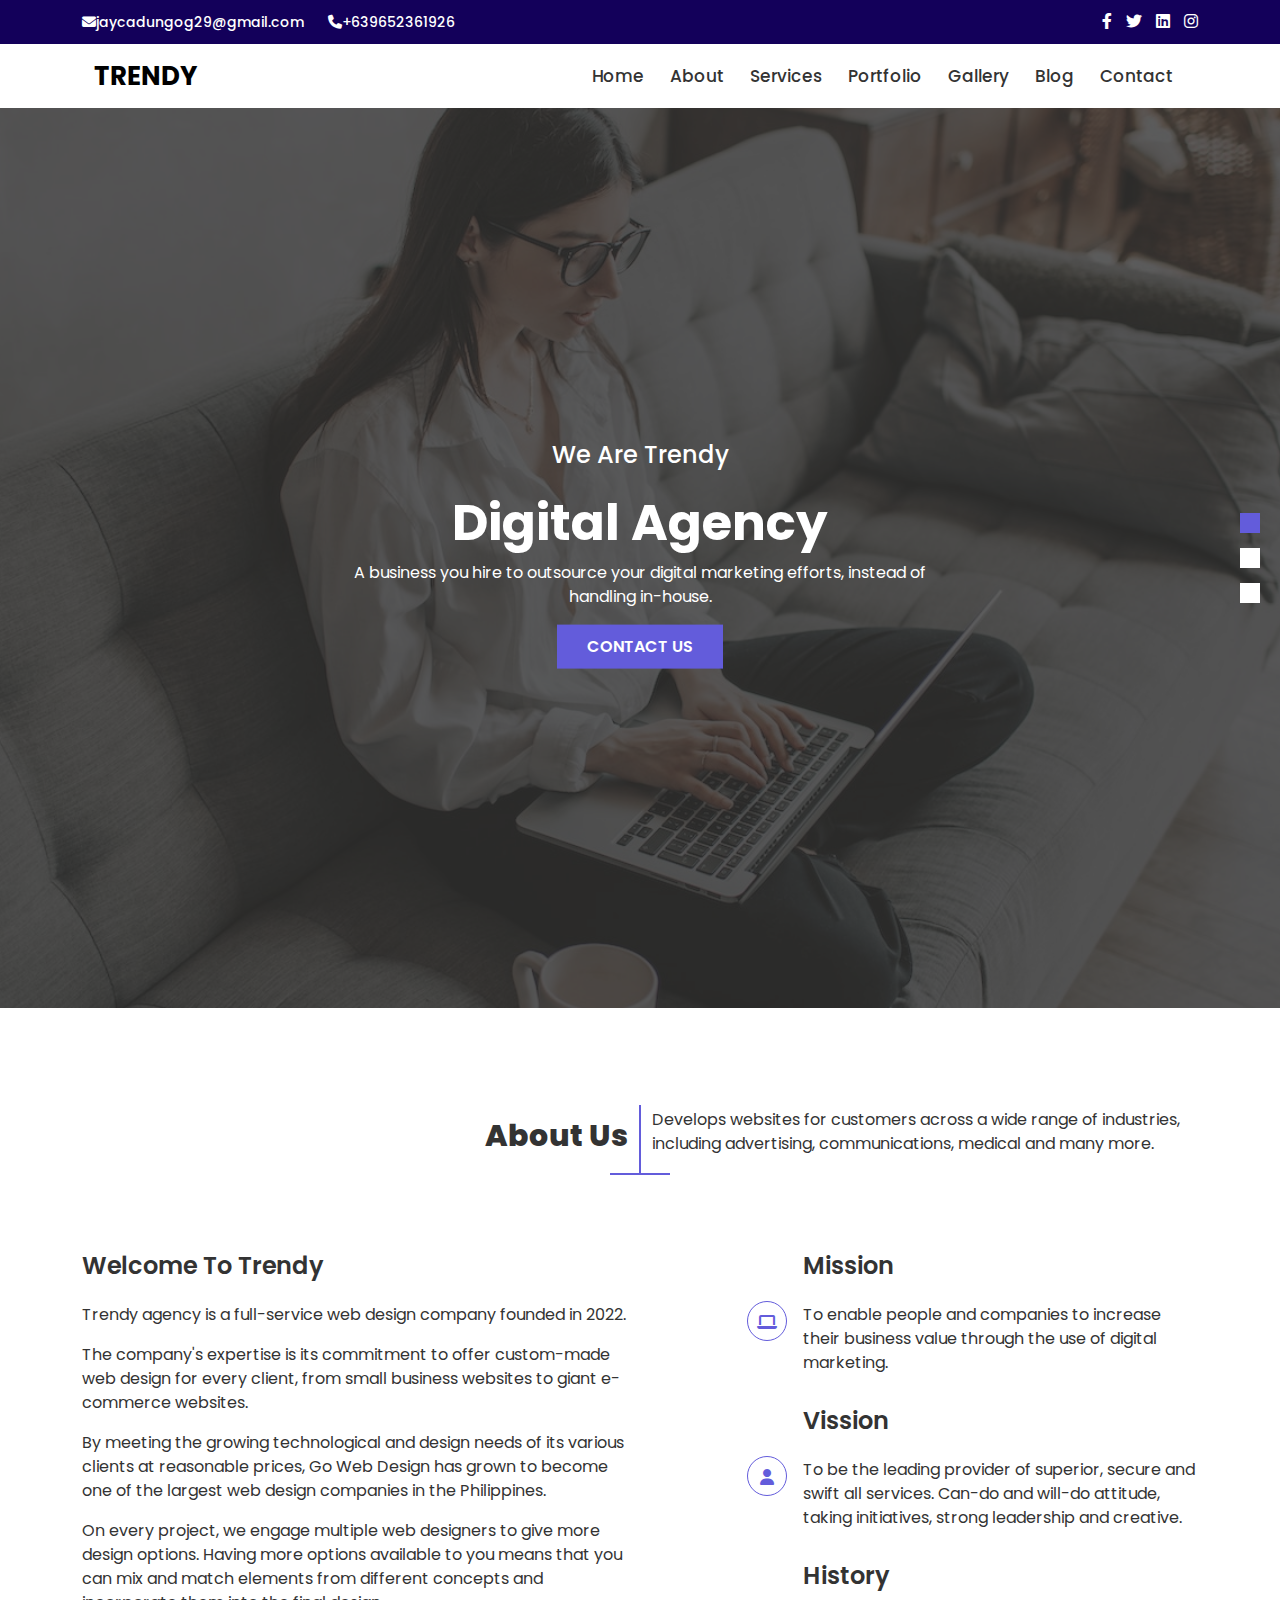
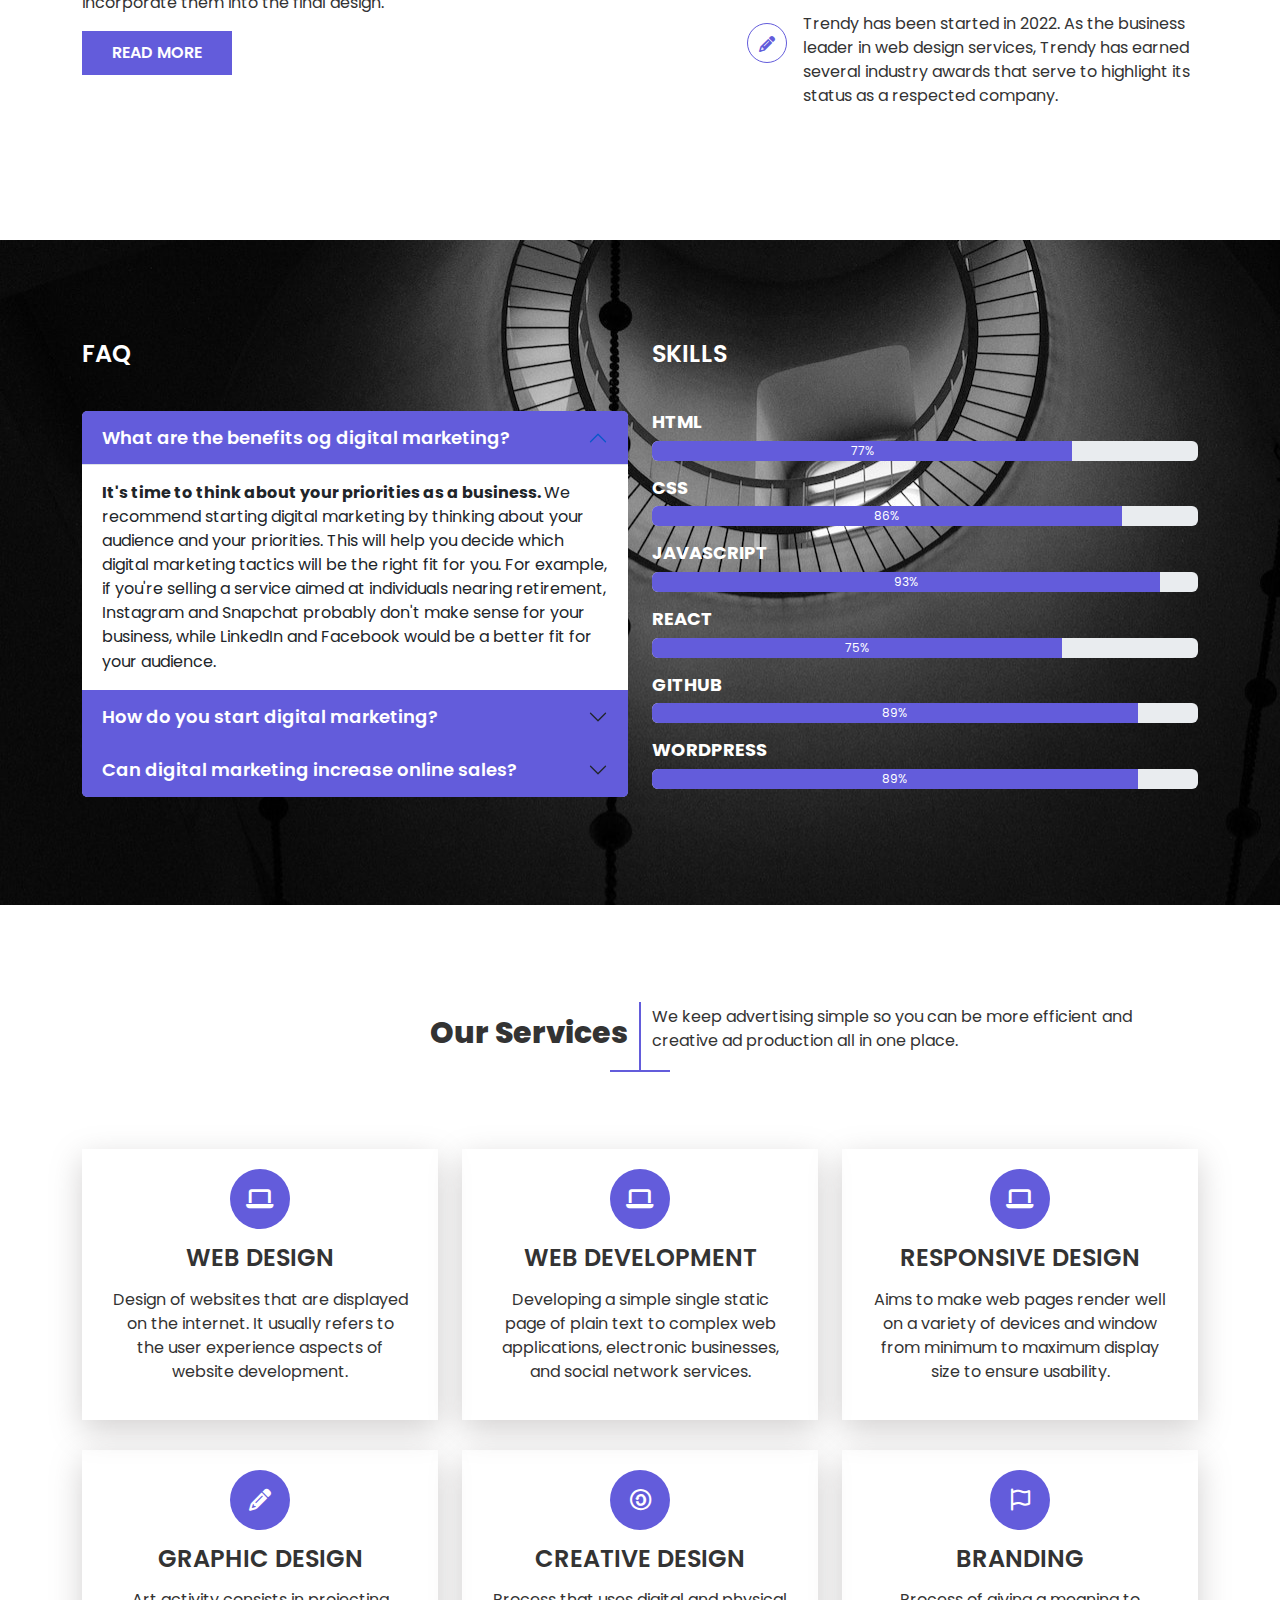
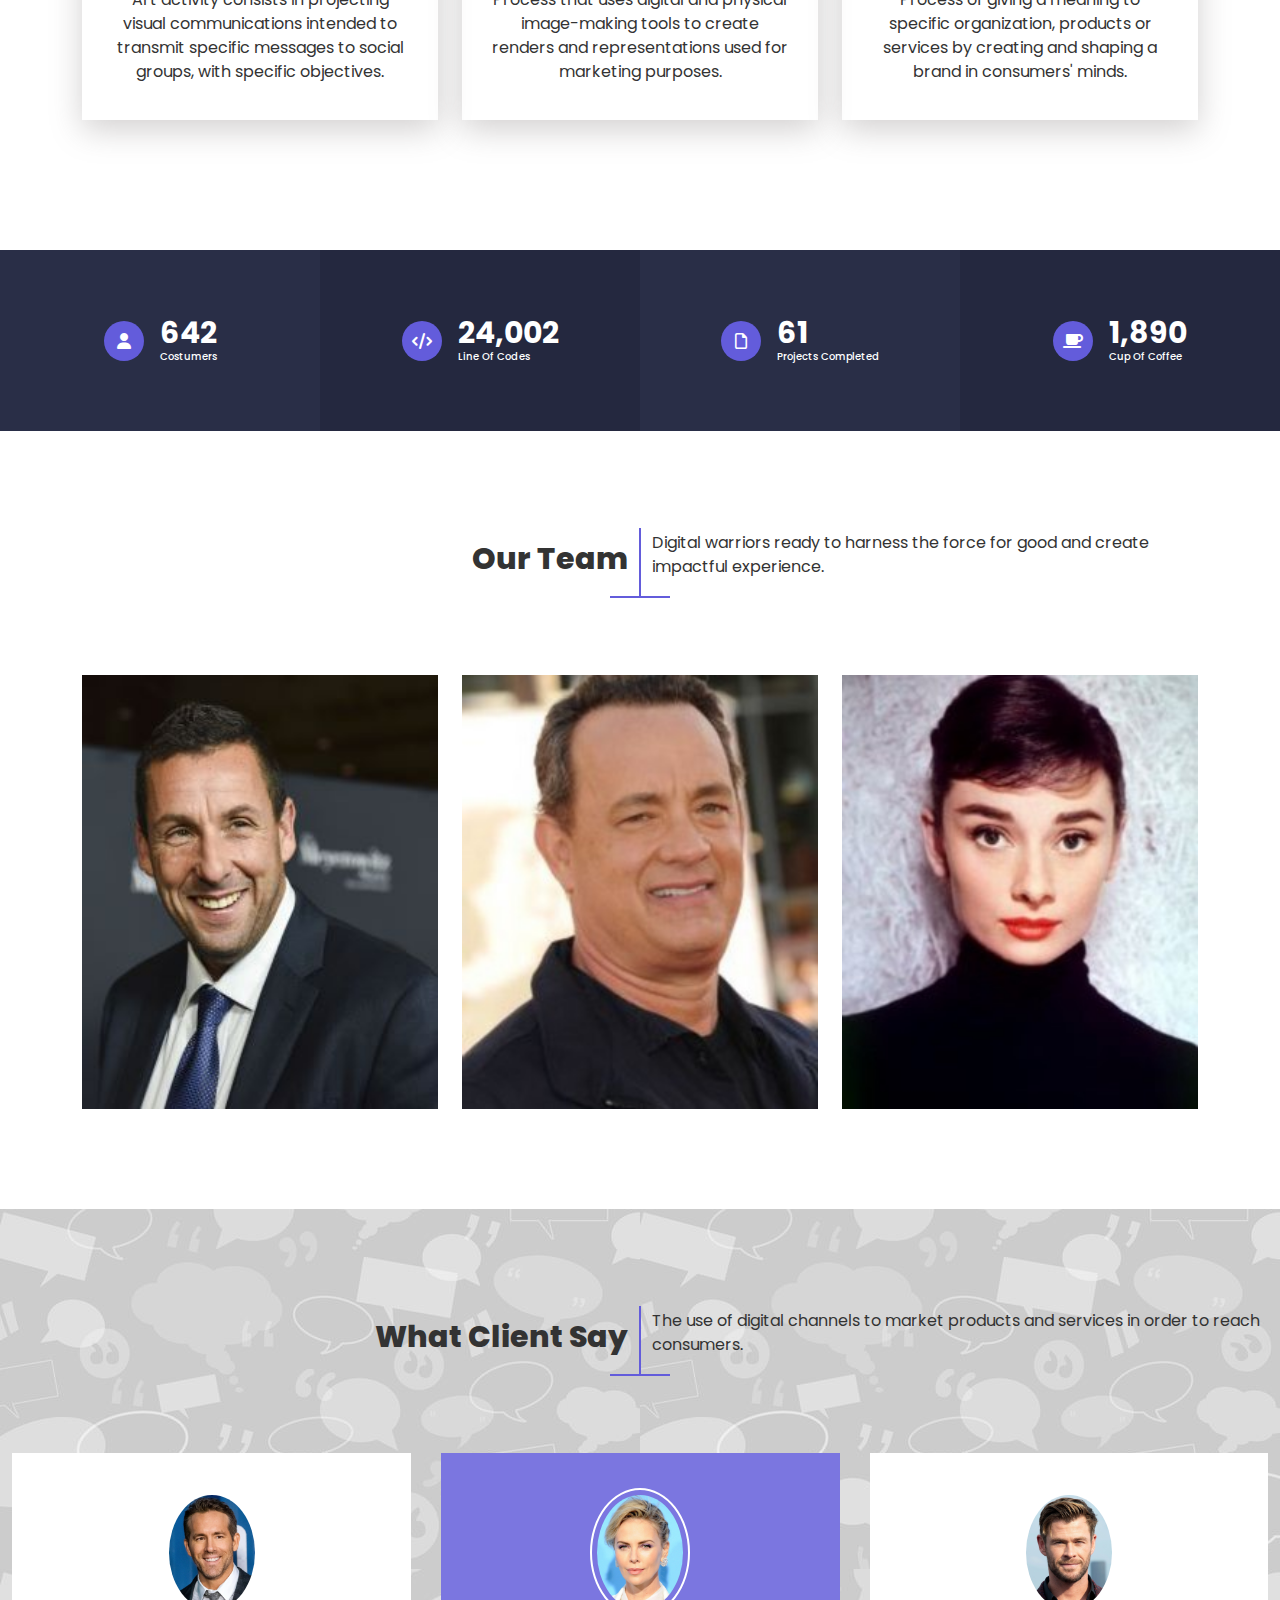
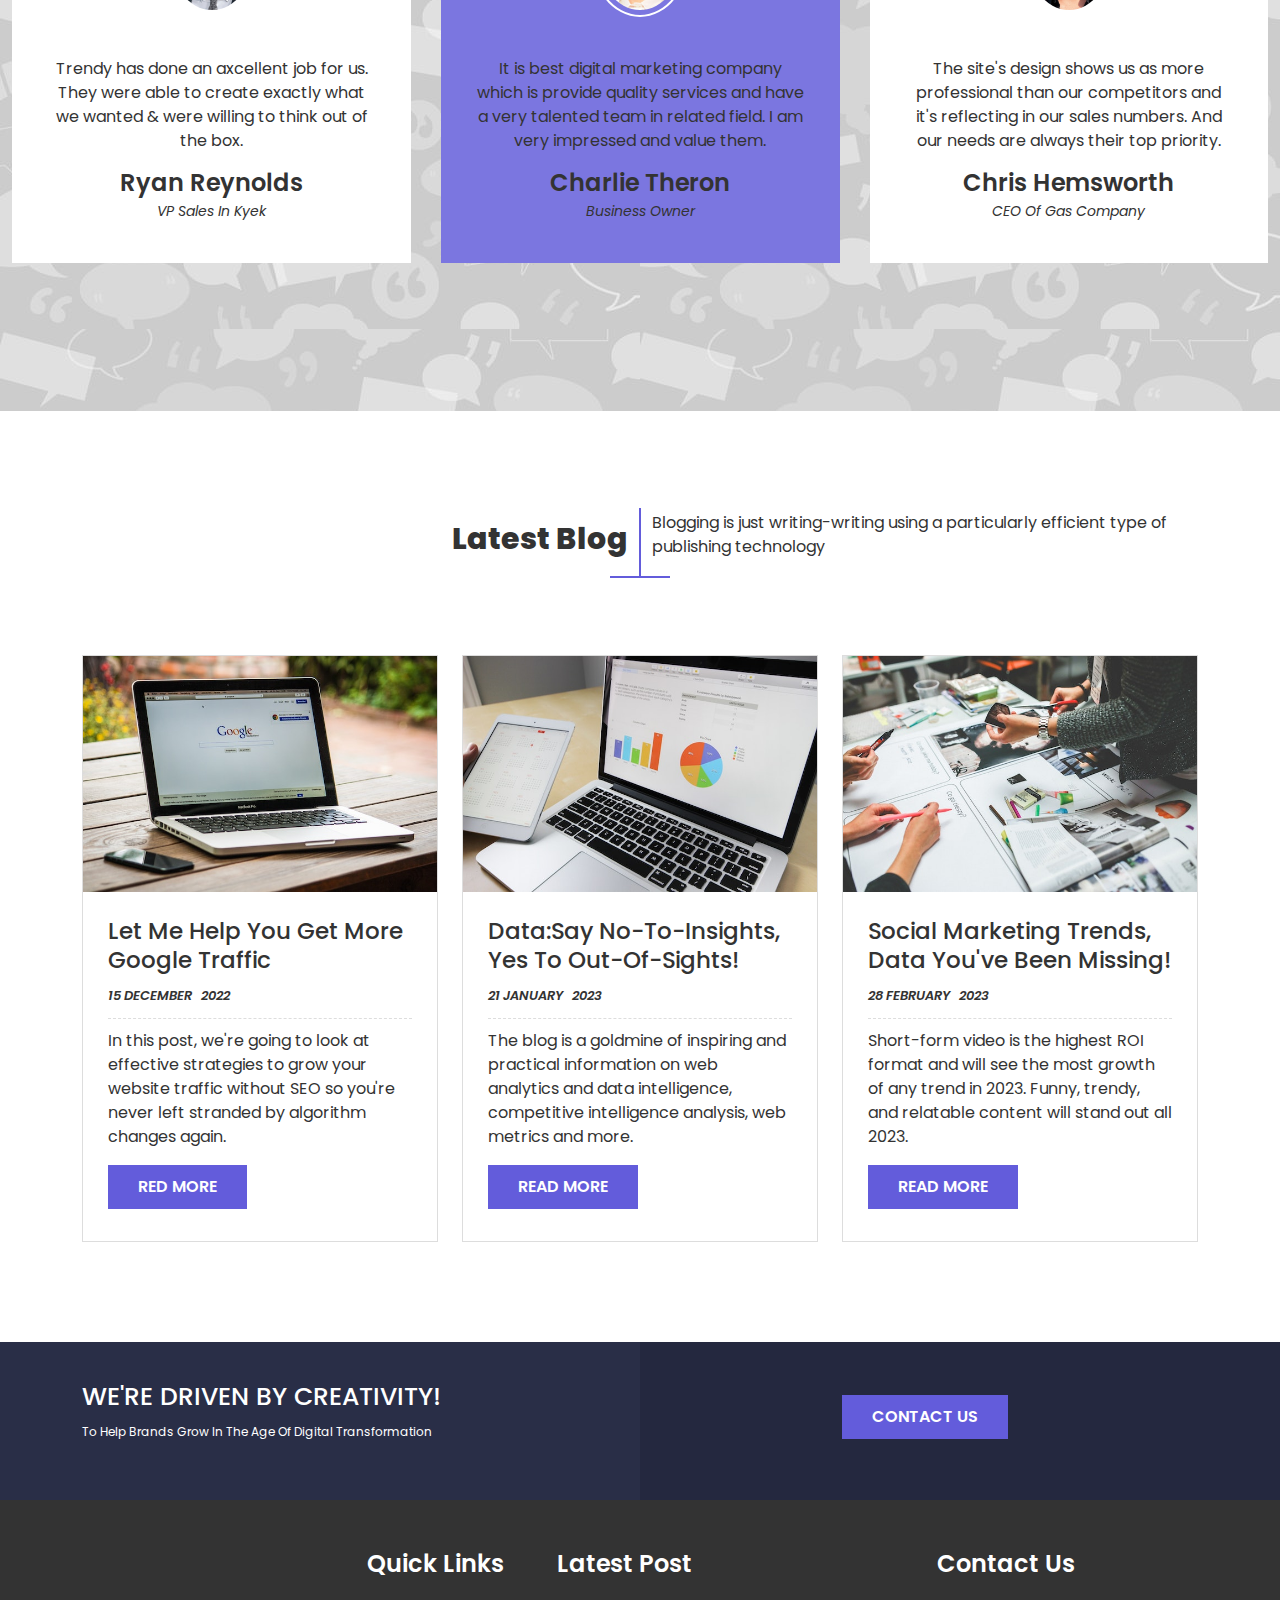
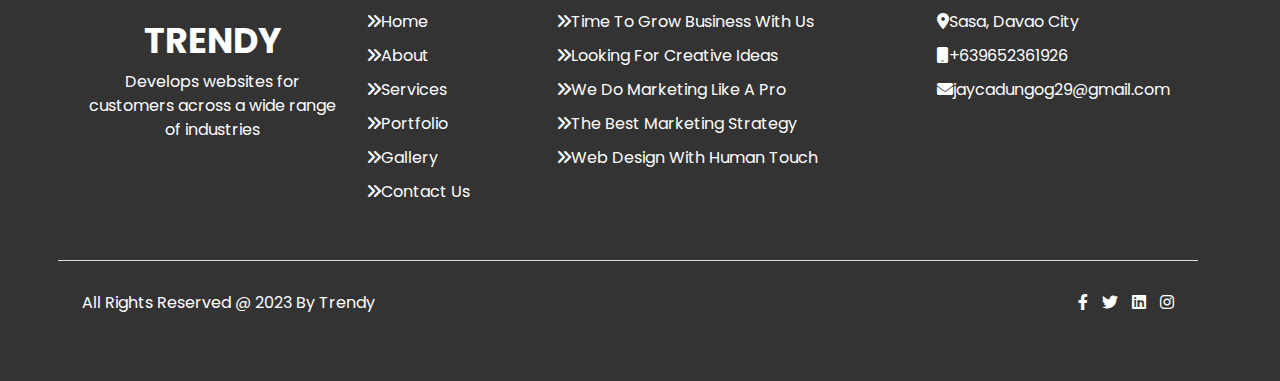
<file: index.html>
<!DOCTYPE html>
<html lang="en">
<head>
    <meta charset="UTF-8">
    <meta http-equiv="X-UA-Compatible" content="IE=edge">
    <meta name="viewport" content="width=device-width, initial-scale=1.0">
    <title>Trendy</title>
    
    <link rel="stylesheet" href="assets/css/font-awesome.min.css">
  
    <link rel="stylesheet" href="assets/css/bootstrap.min.css">
  
    <link rel="stylesheet" href="assets/css/owl-carousel.min.css">

    <link rel="stylesheet" href="assets/css/style.css">
   
    <link rel="stylesheet" href="assets/css/responsive.css">
</head>
<body>

  <!--------------------------------------------------TOP BAR------------------------------------------------->

  <section class="top-bar-area">
      <div class="container">
            <div class="row">
                <div class="col-md-6">
                    <div class="top-bar-info">
                        <a href="mailto:jaycadungog29@gmail.com"><i class="fa-solid fa-envelope"></i>jaycadungog29@gmail.com</a>
                        <a href="tel:+639652361926"><i class="fa-solid fa-phone"></i>+639652361926</a>
                    </div>
                </div>
                <div class="col-md-6 d-flex justify-content-end">
                    <div class="top-bar-social">
                       <a href=""><i class="fa-brands fa-facebook-f"></i></a>
                       <a href=""><i class="fa-brands fa-twitter"></i></a>
                       <a href=""><i class="fa-brands fa-linkedin"></i></a>
                       <a href=""><i class="fa-brands fa-instagram"></i></a>
                    </div>
                </div>
            </div>
      </div>
  </section>


  <!--------------------------------------------------HEADER------------------------------------------------->

  <header class="header-area">
        <div class="container">
            <div class="row">
                <div class="col-xl-12">
                    <nav class="navbar navbar-expand-lg">
                        <div class="container-fluid">
                          <a class="navbar-brand" href="index.html">trendy</a>
                          <button class="navbar-toggler" type="button" data-bs-toggle="collapse" data-bs-target="#navbarNav" aria-controls="navbarNav" aria-expanded="false" aria-label="Toggle navigation">
                          <span class="navbar-toggler-icon"></span>
                          </button>
                          <div class="collapse navbar-collapse" id="navbarNav">
                            <ul class="navbar-nav trendy-menu">
                              <li class="nav-item">
                                <a class="nav-link" href="index.html">Home</a>
                              </li>
                              <li class="nav-item">
                                <a class="nav-link" href="about.html">About</a>
                              </li>
                              <li class="nav-item">
                                <a class="nav-link" href="services.html">Services</a>
                              </li>
                              <li class="nav-item">
                                <a class="nav-link" href="portfolio.html">Portfolio</a>
                              </li>
                              <li class="nav-item">
                                <a class="nav-link" href="gallery.html">Gallery</a>
                              </li>
                              <li class="nav-item">
                                <a class="nav-link" href="blog.html">Blog</a>
                              </li>
                              <li class="nav-item">
                                <a class="nav-link" href="contact.html">Contact</a>
                              </li>
                            </ul>
                          </div>
                        </div>
                      </nav>
                </div>
            </div>
        </div>
    </header>
                 

  <!--------------------------------------------------SLIDER------------------------------------------------->

  <section class="slider-area owl-carousel">
      <div class="single-slide" style="background-image: url(./assets/img/Slider/S1.jpg);">
        <div class="container">
          <div class="row">
            <div class="col-xl-12 text-center">
              <div class="slide-content position-absolute top-50 start-50 translate-middle">
                  <h4>we are trendy</h4>
                  <h1>digital agency</h1>
                  <p>A business you hire to outsource your digital marketing efforts, instead of handling in-house.</p>
                  <a href="" class="box-btn">contact us</a>
              </div>
            </div>
          </div>
        </div>
      </div>
      <div class="single-slide" style="background-image: url(./assets/img/Slider/S2.jpg);">
        <div class="container">
          <div class="row">
            <div class="col-xl-12 text-center">
              <div class="slide-content position-absolute top-50 start-50 translate-middle">
                  <h4>we are trendy</h4>
                  <h1>modern agency</h1>
                  <p>We make your social media marketing unique, sustainable, and actually enjoyable.</p>
                  <a href="" class="box-btn">contact us</a>
              </div>
            </div>
          </div>
        </div>
      </div>
      <div class="single-slide" style="background-image: url(./assets/img/Slider/S3.jpg);">
        <div class="container">
          <div class="row">
            <div class="col-xl-12 text-center">
              <div class="slide-content position-absolute top-50 start-50 translate-middle">
                  <h4>we are trendy</h4>
                  <h1>creative agency</h1>
                  <p>We provides innovative strategies and marketing initiatives to help brands achieve your goals. Our specialties are generally across advertising services, design, and technology.</p>
                  <a href="" class="box-btn">contact us</a>
              </div>
            </div>
          </div>
        </div>
      </div>
    </section>

  <!--------------------------------------------------ABOUT------------------------------------------------->

  <section class="about-area pt-100 pb-100">
      <div class="container">
        <div class="row align-items-center section-title">
          <div class="col-xl-6 col-md-5 text-end">
            <h4>about us</h4>
          </div>
          <div class="col-xl-6 col-md-7">
            <p>Develops websites for customers across a wide range of industries, including advertising, communications, medical and many more.</p>
          </div>
        </div>
        <div class="row">
          <div class="col-xl-6">
            <div class="about-content">
              <h4 class="page-title">welcome to trendy</h4>
              <p>Trendy agency is a full-service web design company founded in 2022.</p>
              <p>The company's expertise is its commitment to offer custom-made web design for every client, from small business websites to giant e-commerce websites.</p>
              <p>By meeting the growing technological and design needs of its various clients at reasonable prices, Go Web Design has grown to become one of the largest web design companies in the Philippines.</p>
              <p>On every project, we engage multiple web designers to give more design options. Having more options available to you means that you can mix and match elements from different concepts and incorporate them into the final design.</p>
              <a href="" class="box-btn">read more</a>
            </div>
          </div>
          <div class="col-xl-5 ms-auto mt-md-5 mt-xl-0">
            <div class="single-about d-flex align-items-center mb-3">
              <div class="about-icon me-3">
                <i class="fa-solid fa-laptop"></i>
              </div>
              <div class="single-about-content">
                <h4 class="page-title">mission</h4>
                <p>To enable people and companies to increase their business value through the use of digital marketing.</p>
              </div>
            </div>
            <div class="single-about d-flex align-items-center mb-3">
              <div class="about-icon me-3">
                <i class="fa-solid fa-user"></i>
              </div>
              <div class="single-about-content">
                <h4 class="page-title">vission</h4>
                <p>To be the leading provider of superior, secure and swift all services. Can-do and will-do attitude, taking initiatives, strong leadership and creative.</p>
              </div>
            </div>
            <div class="single-about d-flex align-items-center mb-3">
              <div class="about-icon me-3">
                <i class="fa-solid fa-pencil"></i>
              </div>
              <div class="single-about-content">
                <h4 class="page-title">history</h4>
                <p>Trendy has been started in 2022. As the business leader in web design services, Trendy has earned several industry awards that serve to highlight its status as a respected company.</p>
              </div>
            </div>
          </div>
        </div>
    </div>
  </section>


  <!--------------------------------------------------FEATURES------------------------------------------------->

  <section class="features-area pt-100 pb-100" style="background-image: url(./assets/img/Services/feature-image.jpg);">
    <div class="container">
      <div class="row">
        <div class="col-xl-6">
            <h4 class="page-title">faq</h4>
            <div class="accordion" id="faq1">
              <div class="accordion-item">
                <h2 class="accordion-header">
                  <button class="accordion-button" type="button" data-bs-toggle="collapse" data-bs-target="#collapseOne" aria-expanded="true" aria-controls="collapseOne">
                    What are the benefits og digital marketing?
                  </button>
                </h2>
                <div id="collapseOne" class="accordion-collapse collapse show" aria-labelledby="headingOne" data-bs-parent="#faq1">
                  <div class="accordion-body">
                    <strong>It's time to think about your priorities as a business. </strong> We recommend starting digital marketing by thinking about your audience and your priorities. This will help you decide which digital marketing tactics will be the right fit for you. For example, if you're selling a service aimed at individuals nearing retirement, Instagram and Snapchat probably don't make sense for your business, while LinkedIn and Facebook would be a <code></code> better fit for your audience.
                  </div>
                </div>
              </div>
              <div class="accordion-item">
                <h2 class="accordion-header" id="faq2">
                  <button class="accordion-button collapsed" type="button" data-bs-toggle="collapse" data-bs-target="#collapseTwo" aria-expanded="false" aria-controls="collapseTwo">
                    How do you start digital marketing? 
                  </button>
                </h2>
                <div id="collapseTwo" class="accordion-collapse collapse" aria-labelledby="headingTwo" data-bs-parent="#faq2">
                  <div class="accordion-body">
                    <strong>The beauty of digital marketing is that all of the tactics work together in harmony.</strong> There are also a number of benefits to digital marketing over traditional marketing. Digital marketing is flexible. With digital, you have the ability to make changes over the course of a campaign, unlike traditional where you're locked into long <code></code>campaigns that are set in stone.
                  </div>
                </div>
              </div>
              <div class="accordion-item">
                <h2 class="accordion-header" id="faq3">
                  <button class="accordion-button collapsed" type="button" data-bs-toggle="collapse" data-bs-target="#collapseThree" aria-expanded="false" aria-controls="collapseThree">
                    Can digital marketing increase online sales?
                  </button>
                </h2>
                <div id="collapseThree" class="accordion-collapse collapse" aria-labelledby="headingThree" data-bs-parent="#faq3">
                  <div class="accordion-body">
                    <strong>Absolutely!</strong> The goal of digital marketing is to improve website traffic and online conversions, thus helping you reach your overall business goals. If you'd like to ultimately increase online sales, we would recommend a variety of tactics to reach this goal. These may range from UX research and conversion rate optimization to advanced product schema to social media. When we're developing a campaign for a client, we get to know their business and objectives, then propose  <code></code>plans to align with those goals.
                  </div>
                </div>
              </div>
            </div>
        </div>
        <div class="col-md-6 mt-sm-5 mt-xl-0">
          <h4 class="page-title">skills</h4>
            <h5>html</h5>
            <div class="progress mb-3" role="progressbar" aria-label="Example with label" aria-valuenow="77" aria-valuemin="0" aria-valuemax="100">
            <div class="progress-bar" style="width: 77%">77%</div>
       </div>
            <h5>css</h5>
            <div class="progress mb-3" role="progressbar" aria-label="Example with label" aria-valuenow="86" aria-valuemin="0" aria-valuemax="100">
            <div class="progress-bar" style="width: 86%">86%</div>
        </div>
            <h5>javascript</h5>
            <div class="progress mb-3" role="progressbar" aria-label="Example with label" aria-valuenow="93" aria-valuemin="0" aria-valuemax="100">
            <div class="progress-bar" style="width: 93%">93%</div>
        </div>
            <h5>react</h5>
            <div class="progress mb-3" role="progressbar" aria-label="Example with label" aria-valuenow="75" aria-valuemin="0" aria-valuemax="100">
            <div class="progress-bar" style="width: 75%">75%</div>
        </div>
            <h5>github</h5>
            <div class="progress mb-3" role="progressbar" aria-label="Example with label" aria-valuenow="89" aria-valuemin="0" aria-valuemax="100">
            <div class="progress-bar" style="width: 89%">89%</div>
        </div>
            <h5>wordpress</h5>
            <div class="progress mb-3" role="progressbar" aria-label="Example with label" aria-valuenow="89" aria-valuemin="0" aria-valuemax="100">
            <div class="progress-bar" style="width: 89%">89%</div>
        </div>
      </div>
    </div>
 </section>

  <!--------------------------------------------------SERVICES------------------------------------------------->

  <section class="services-area pt-100 pb-100">
      <div class="container">
        <div class="row align-items-center section-title">
          <div class="col-md-6 text-end">
            <h4>our services</h4>
          </div>
          <div class="col-xl-6">
            <p>We keep advertising simple so you can be more efficient and creative ad production all in one place.</p>
          </div>
        </div>
        <div class="row">
          <div class="col-xl-4 col-lg-6 text-center">
            <div class="single-service">
              <i class="fa-solid fa-laptop"></i>
                <h4>web design</h4>
                <p>Design of websites that are displayed on the internet. It usually refers to the user experience aspects of website development.</p>
            </div>
          </div>
          <div class="col-xl-4 col-lg-6 text-center">
            <div class="single-service">
              <i class="fa-solid fa-laptop"></i>
                <h4>web development</h4>
                <p>Developing a simple single static page of plain text to complex web applications, electronic businesses, and social network services.</p>
            </div>
          </div>
          <div class="col-xl-4 col-lg-6 text-center">
            <div class="single-service">
              <i class="fa-solid fa-laptop"></i>
                <h4>responsive design</h4>
                <p>Aims to make web pages render well on a variety of devices and window from minimum to maximum display size to ensure usability.</p>
            </div>
          </div>
          <div class="col-xl-4 col-lg-6 text-center">
            <div class="single-service">
              <i class="fa-solid fa-pencil"></i>
                <h4>graphic design</h4>
                <p>Art activity consists in projecting visual communications intended to transmit specific messages to social groups, with specific objectives.</p>
            </div>
          </div>
          <div class="col-xl-4 col-lg-6 text-center">
            <div class="single-service">
              <i class="fa-brands fa-creative-commons-sa"></i>
                <h4>creative design</h4>
                <p>Process that uses digital and physical image-making tools to create renders and representations used for marketing purposes.</p>
            </div>
          </div>
          <div class="col-xl-4 col-lg-6 text-center">
            <div class="single-service">
              <i class="fa-regular fa-flag"></i>
                <h4>branding</h4>
                <p>Process of giving a meaning to specific organization, products or services by creating and shaping a brand in consumers' minds.</p>
            </div>
          </div>
        </div>
      </div>
    </div>
  </section>

  <!--------------------------------------------------COUNTER------------------------------------------------->

  <section class="counter-area">
    <div class="container-fluid g-0">
      <div class="row g-0">
        <div class="col-md-3">
          <div class="single-counter d-flex align-items-center justify-content-center">
            <i class="fa-solid fa-user"></i>
            <div class="counter-counter ms-3">
              <h4><span class="counter">642</span> costumers</h4>
            </div>
          </div>
        </div>
        <div class="col-md-3">
          <div class="single-counter d-flex align-items-center justify-content-center">
            <i class="fa-solid fa-code"></i>
            <div class="counter-counter ms-3">
              <h4><span class="counter">24,002</span> line of codes</h4>
            </div>
          </div>
        </div>
        <div class="col-md-3">
          <div class="single-counter d-flex align-items-center justify-content-center">
            <i class="fa-regular fa-file"></i>
            <div class="counter-counter ms-3">
              <h4><span class="counter">61</span> projects completed</h4>
            </div>
          </div>
        </div>
        <div class="col-md-3">
          <div class="single-counter d-flex align-items-center justify-content-center">
            <i class="fa-solid fa-mug-saucer"></i>
            <div class="counter-counter ms-3">
              <h4><span class="counter">1,890</span> cup of coffee</h4>
            </div>
          </div>
        </div>
      </div>
    </div>
  </section>


  <!--------------------------------------------------CREATIVE------------------------------------------------->

  <section class="team-area pt-100 pb-100">
    <div class="container">
        <div class="row align-items-center section-title">
          <div class="col-lg-6 text-end">
            <h4>our team</h4>
          </div>
          <div class="col-lg-6">
            <p>Digital warriors ready to harness the force for good and create impactful experience.</p>
          </div>
        </div>
        <div class="row">
          <div class="col-lg-4">
             <div class="single-team">
                <img class="w-100" src="assets/img/Team/1a.jpg" alt="">
                <div class="team-overlay">
                  <div class="team-content">
                    <h4>Adam Sandler<span> senior web developer</span></h4>
                    <div class="team-social">
                      <a href=""><i class="fa-brands fa-facebook-f"></i></a>
                      <a href=""><i class="fa-brands fa-twitter"></i></a>
                      <a href=""><i class="fa-brands fa-linkedin"></i></a>
                      <a href=""><i class="fa-brands fa-instagram"></i></a>
                    </div>
                  </div>
                </div>
             </div>
          </div>
          <div class="col-lg-4">
            <div class="single-team">
              <img class="w-100" src="assets/img/Team/2a.jpg" alt="">
               <div class="team-overlay">
                 <div class="team-content">
                   <h4>Tom Hanks<span> web developer</span></h4>
                   <div class="team-social">
                     <a href=""><i class="fa-brands fa-facebook-f"></i></a>
                     <a href=""><i class="fa-brands fa-twitter"></i></a>
                     <a href=""><i class="fa-brands fa-linkedin"></i></a>
                     <a href=""><i class="fa-brands fa-instagram"></i></a>
                   </div>
                 </div>
               </div>
            </div>
         </div>
         <div class="col-lg-4">
          <div class="single-team">
            <img class="w-100" src="assets/img/Team/3a.jpg" alt="">
             <div class="team-overlay">
               <div class="team-content">
                 <h4>Audrey Hepburn<span> junior web developer</span></h4>
                 <div class="team-social">
                   <a href=""><i class="fa-brands fa-facebook-f"></i></a>
                   <a href=""><i class="fa-brands fa-twitter"></i></a>
                   <a href=""><i class="fa-brands fa-linkedin"></i></a>
                   <a href=""><i class="fa-brands fa-instagram"></i></a>
               </div>
             </div>
          </div>
       </div>
     </div>
   </div>
  </section>


  <!--------------------------------------------------TESTIMONIALS------------------------------------------------->

  <section class="testiomials-area pt-100 pb-100" style="background-image: url(assets/img/Testimonials/testi-back.jpg);">
      <div class="container-fluid">
        <div class="row align-items-center section-title">
          <div class="col-lg-6 text-end">
            <h4>what client say</h4>
          </div>
          <div class="col-lg-6">
            <p>The use of digital channels to market products and services in order to reach consumers.</p>
          </div>
        </div>
        <div class="row">
          <div class="testimonials owl-carousel">
            <div class="single-testimonials">
              <img src="assets/img/Testimonials/Charlie Theron.jpg" alt="">
              <p>It is best digital marketing company which is provide quality services and have a very talented team in related field. I am very impressed and value them.</p>
              <h4>charlie Theron<span>Business Owner</span></h4>
            </div>
            <div class="single-testimonials">
              <img src="assets/img/Testimonials/Chris hemsworth.jpg" alt="">
              <p>The site's design shows us as more professional than our competitors and it's reflecting in our sales numbers. And our needs are always their top priority.</p>
              <h4>chris hemsworth<span>CEO of Gas Company</span></h4>
            </div>
            <div class="single-testimonials">
              <img src="assets/img/Testimonials/Natalie Portman.jpg" alt="">
              <p>Making online presence can be a challenging task, thanks to Trendy and the entire team who made it. Team-work with fantastic mixture of creativity & knowledge.</p>
              <h4>natalie portman<span>CEO & Director of Tulbot</span></h4>
            </div>
            <div class="single-testimonials">
              <img src="assets/img/Testimonials/Ryan Reynolds.jpg" alt="">
              <p>Trendy has done an axcellent job for us. They were able to create exactly what we wanted & were willing to think out of the box.</p>
              <h4>ryan reynolds<span>VP Sales in Kyek</span></h4>
            </div>
          </div>
        </div>
      </div>
  </section>

    
  <!--------------------------------------------------BLOG------------------------------------------------->

  <section class="blog-area pt-100 pb-100">
    <div class="container">
      <div class="row align-items-center section-title">
        <div class="col-lg-6 text-end">
          <h4>latest blog</h4>
        </div>
        <div class="col-lg-6">
          <p>Blogging is just writing-writing using a particularly efficient type of publishing technology</p>
        </div>
      </div>
      <div class="row">
        <div class="col-lg-4">
          <div class="single-blog">
            <img class="w-100" src="assets/img/Blog/1.jpg" alt="">
            <div class="blog-content">
              <h4><a href="">let me help you get more google traffic</a></h4>
              <div class="meta">
                <a href="">15 December</a>
                <a href="">2022</a>
              </div>
              <p>In this post, we're going to look at effective strategies to grow your website traffic without SEO so you're never left stranded by algorithm changes again.</p>
              <a href="" class="box-btn">red more</a>
            </div>
          </div>
        </div>
        <div class="col-lg-4">
          <div class="single-blog">
            <img class="w-100" src="assets/img/Blog/2.jpg" alt="">
            <div class="blog-content">
              <h4><a href="">Data:Say No-to-insights, Yes To Out-of-sights!</a></h4>
              <div class="meta">
                <a href="">21 january</a>
                <a href="">2023</a>
              </div>
              <p>The blog is a goldmine of inspiring and practical information on web analytics and data intelligence, competitive intelligence analysis, web metrics and more.</p>
              <a href="" class="box-btn">read more</a>
            </div>
          </div>
        </div>
        <div class="col-lg-4">
          <div class="single-blog">
            <img class="w-100" src="assets/img/Blog/3.jpg" alt="">
            <div class="blog-content">
              <h4><a href="">Social Marketing Trends, Data you've been Missing!</a></h4>
              <div class="meta">
                <a href="">28 february</a>
                <a href="">2023</a>
              </div>
              <p>Short-form video is the highest ROI format and will see the most growth of any trend in 2023. Funny, trendy, and relatable content will stand out all 2023.</p>
              <a href="" class="box-btn">read more</a>
            </div>
          </div>
        </div>
      </div>
    </div>
  </section>

    
  <!--------------------------------------------------CTA------------------------------------------------->

  <section class="cta-area">
    <div class="container">
      <div class="row align-items-center">
        <div class="col-lg-6">
          <h4>We're driven by creativity!</h4>
          <p>to help brands grow in the age of digital transformation</p>
        </div>
        <div class="col-lg-6 text-center">
          <a href="" class="box-btn">contact us</a>
        </div>
      </div>
    </div>
  </section>
  
    
  <!--------------------------------------------------FOOTER------------------------------------------------->
  
  <footer class="footer-area">
    <div class="container">
      <div class="row">
        <div class="col-xl-3 col-lg-6 text-center">
          <div class="footer-logo">
             <h4>trendy</h4>
             <p>Develops websites for customers across a wide range of industries</p>
          </div>
        </div>
        <div class="col-xl-2 col-lg-6">
          <div class="single-footer">
            <h4 class="page-title">quick links</h4>
            <ul>
              <li><a href=""><i class="fa-solid fa-angles-right"></i>home</a></li>
              <li><a href=""><i class="fa-solid fa-angles-right"></i>about</a></li>
              <li><a href=""><i class="fa-solid fa-angles-right"></i>services</a></li>
              <li><a href=""><i class="fa-solid fa-angles-right"></i>portfolio</a></li>
              <li><a href=""><i class="fa-solid fa-angles-right"></i>gallery</a></li>
              <li><a href=""><i class="fa-solid fa-angles-right"></i>contact us</a></li>
            </ul>
          </div>
        </div>
        <div class="col-xl-4 col-lg-6">
           <div class="single-footer">
              <h4 class="page-title">latest post</h4>
              <ul>
                <li><a href=""><i class="fa-solid fa-angles-right"></i>Time to grow business with us</a></li>
                <li><a href=""><i class="fa-solid fa-angles-right"></i>Looking for creative ideas</a></li>
                <li><a href=""><i class="fa-solid fa-angles-right"></i>We do marketing like a pro</a></li>
                <li><a href=""><i class="fa-solid fa-angles-right"></i>The Best marketing strategy</a></li>
                <li><a href=""><i class="fa-solid fa-angles-right"></i>Web design with human touch</a></li>
              </ul>
           </div>
        </div>
        <div class="col-xl-3 col-lg-6">
          <div class="single-footer">
             <h4 class="page-title">contact us</h4>
             <ul>
                <li><i class="fa-sharp fa-solid fa-location-dot"></i>Sasa, Davao City</li>
                <li><i class="fa-solid fa-mobile"></i>+639652361926</li>
                <li><i class="fa-solid fa-envelope"></i>jaycadungog29@gmail.com</li>
             </ul>
          </div>
       </div>
         <div class="row copy">
           <div class="col-lg-6">
             <p>all rights reserved @ 2023 by trendy</p>
           </div>
           <div class="col-lg-6 text-end">
             <a href=""><i class="fa-brands fa-facebook-f"></i></a>
             <a href=""><i class="fa-brands fa-twitter"></i></a>
             <a href=""><i class="fa-brands fa-linkedin"></i></a>
             <a href=""><i class="fa-brands fa-instagram"></i></a>
           </div>
         </div>
       </div>
   </footer>
                
            

    <script src="assets/js/jquery.min.js"></script>
  
    <script src="assets/js/popper.min.js"></script>
    
    <script src="assets/js/bootstrap.min.js"></script>
   
    <script src="assets/js/owl-carousel.min.js"></script>
  
    <script src="assets/js/waypoint.min.js"></script>
   
    <script src="assets/js/counterup.min.js"></script>

    <script src="assets/js/isotope.min.js"></script>

    <script src="assets/js/magnific.popup.min.js"></script>
   
    <script src="assets/js/main.js"></script>

</body>
</html>
</file>
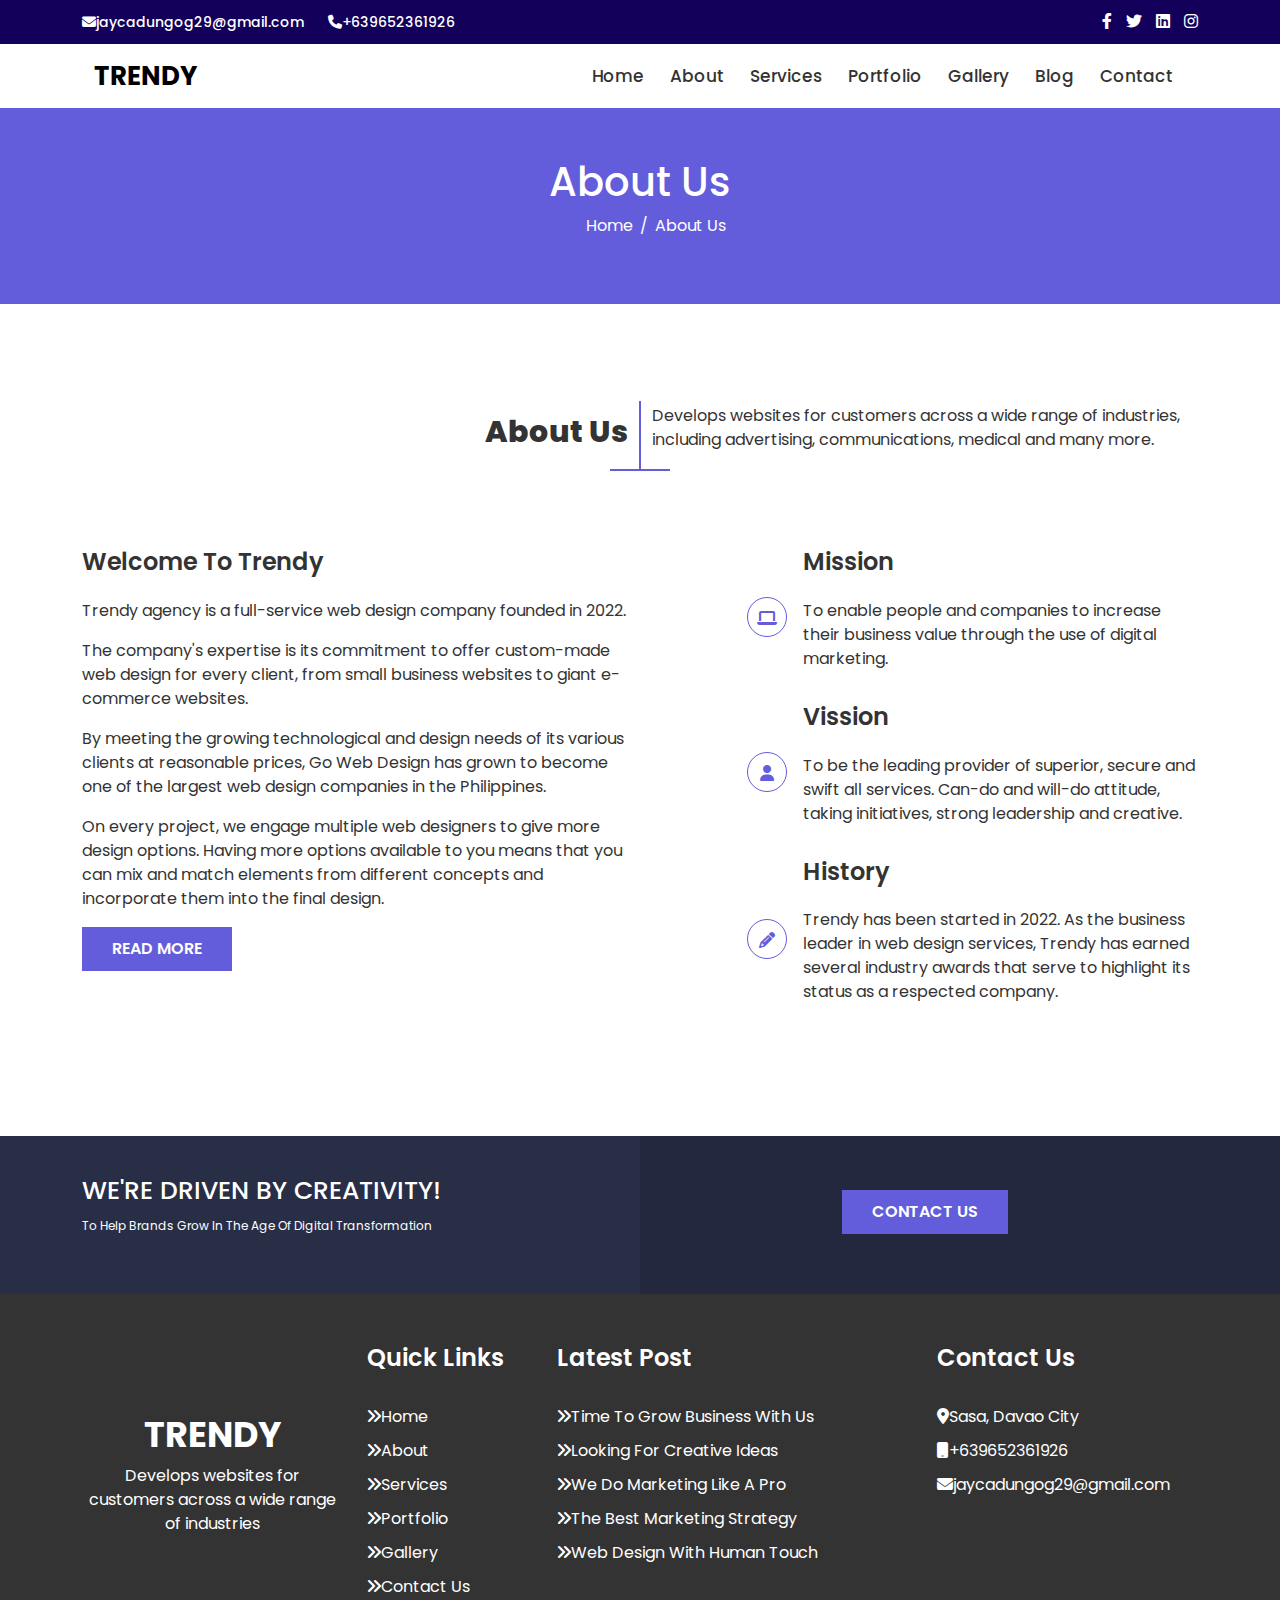
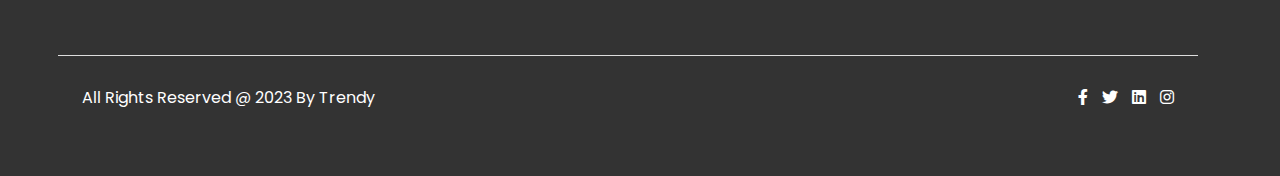
<file: about.html>
<!DOCTYPE html>
<html lang="en">
<head>
    <meta charset="UTF-8">
    <meta http-equiv="X-UA-Compatible" content="IE=edge">
    <meta name="viewport" content="width=device-width, initial-scale=1.0">
    <title>About Us | Trendy</title>
    
    <link rel="stylesheet" href="assets/css/font-awesome.min.css">
  
    <link rel="stylesheet" href="assets/css/bootstrap.min.css">
  
    <link rel="stylesheet" href="assets/css/owl-carousel.min.css">
   
    <link rel="stylesheet" href="assets/css/style.css">
</head>
<body>

<!----------------------TOP BAR------------------------------>

  <div class="top-bar-area">
      <div class="container">
            <div class="row">
                <div class="col-xl-6">
                    <div class="top-bar-info">
                        <a href="mailto:jaycadungog29@gmail.com"><i class="fa-solid fa-envelope"></i>jaycadungog29@gmail.com</a>
                        <a href="tel:+639652361926"><i class="fa-solid fa-phone"></i>+639652361926</a>
                    </div>
                </div>
                <div class="col-xl-6 d-flex justify-content-end">
                    <div class="top-bar-social">
                       <a href=""><i class="fa-brands fa-facebook-f"></i></a>
                       <a href=""><i class="fa-brands fa-twitter"></i></a>
                       <a href=""><i class="fa-brands fa-linkedin"></i></a>
                       <a href=""><i class="fa-brands fa-instagram"></i></a>
                    </div>
                </div>
            </div>
      </div>
    </div>


  <!---------------------HEADER---------------------------->

  <header class="header-area">
        <div class="container">
            <div class="row">
                <div class="col-xl-12">
                    <nav class="navbar navbar-expand-lg">
                        <div class="container-fluid">
                          <a class="navbar-brand" href="index.html">trendy</a>
                          <button class="navbar-toggler" type="button" data-bs-toggle="collapse" data-bs-target="#navbarNav" aria-controls="navbarNav" aria-expanded="false" aria-label="Toggle navigation">
                            <span class="navbar-toggler-icon"></span>
                          </button>
                          <div class="collapse navbar-collapse d-flex justify-content-end" id="navbarNav">
                            <ul class="navbar-nav trendy-menu">
                              <li class="nav-item">
                                <a class="nav-link" href="index.html">Home</a>
                              </li>
                              <li class="nav-item">
                                <a class="nav-link" href="about.html">About</a>
                              </li>
                              <li class="nav-item">
                                <a class="nav-link" href="services.html">Services</a>
                              </li>
                              <li class="nav-item">
                                <a class="nav-link" href="portfolio.html">Portfolio</a>
                              </li>
                              <li class="nav-item">
                                <a class="nav-link" href="gallery.html">Gallery</a>
                              </li>
                              <li class="nav-item">
                                <a class="nav-link" href="blog.html">Blog</a>
                              </li>
                              <li class="nav-item">
                                <a class="nav-link" href="contact.html">Contact</a>
                              </li>
                            </ul>
                          </div>
                        </div>
                      </nav>
                </div>
            </div>
        </div>
    </header>
                 
  <!-----------------------BREADCUMB------------------------------>
  <section class="breadcumb-area">
    <div class="container">
        <div class="row">
            <div class="col-xl-12 text-center">
                <h4>about us</h4>
                <ul>
                  <li><a href="">home</a></li> /
                  <li>about us</li>
                </ul>
            </div>
        </div>
    </div>
  </section>
  <!---------------------ABOUT------------------------------------------------->

 
  <section class="about-area pt-100 pb-100">
    <div class="container">
      <div class="row align-items-center section-title">
        <div class="col-xl-6 col-md-5 text-end">
          <h4>about us</h4>
        </div>
        <div class="col-xl-6 col-md-7">
          <p>Develops websites for customers across a wide range of industries, including advertising, communications, medical and many more.</p>
        </div>
      </div>
      <div class="row">
        <div class="col-xl-6">
          <div class="about-content">
            <h4 class="page-title">welcome to trendy</h4>
            <p>Trendy agency is a full-service web design company founded in 2022.</p>
            <p>The company's expertise is its commitment to offer custom-made web design for every client, from small business websites to giant e-commerce websites.</p>
            <p>By meeting the growing technological and design needs of its various clients at reasonable prices, Go Web Design has grown to become one of the largest web design companies in the Philippines.</p>
            <p>On every project, we engage multiple web designers to give more design options. Having more options available to you means that you can mix and match elements from different concepts and incorporate them into the final design.</p>
            <a href="" class="box-btn">read more</a>
          </div>
        </div>
        <div class="col-xl-5 ms-auto mt-md-5 mt-xl-0">
          <div class="single-about d-flex align-items-center mb-3">
            <div class="about-icon me-3">
              <i class="fa-solid fa-laptop"></i>
            </div>
            <div class="single-about-content">
              <h4 class="page-title">mission</h4>
              <p>To enable people and companies to increase their business value through the use of digital marketing.</p>
            </div>
          </div>
          <div class="single-about d-flex align-items-center mb-3">
            <div class="about-icon me-3">
              <i class="fa-solid fa-user"></i>
            </div>
            <div class="single-about-content">
              <h4 class="page-title">vission</h4>
              <p>To be the leading provider of superior, secure and swift all services. Can-do and will-do attitude, taking initiatives, strong leadership and creative.</p>
            </div>
          </div>
          <div class="single-about d-flex align-items-center mb-3">
            <div class="about-icon me-3">
              <i class="fa-solid fa-pencil"></i>
            </div>
            <div class="single-about-content">
              <h4 class="page-title">history</h4>
              <p>Trendy has been started in 2022. As the business leader in web design services, Trendy has earned several industry awards that serve to highlight its status as a respected company.</p>
            </div>
          </div>
        </div>
      </div>
  </div>
</section>

    
  <!--------------------------------------------------CTA------------------------------------------------->

  <section class="cta-area">
    <div class="container">
      <div class="row align-items-center">
        <div class="col-xl-6">
          <h4>We're driven by creativity!</h4>
          <p>to help brands grow in the age of digital transformation</p>
        </div>
        <div class="col-xl-6 text-center">
          <a href="" class="box-btn">contact us</a>
        </div>
      </div>
    </div>
  </section>
  
    
  <!--------------------FOOTER------------------------------------------------->
  
  <footer class="footer-area">
    <div class="container">
      <div class="row">
        <div class="col-xl-3 col-lg-6 text-center">
          <div class="footer-logo">
             <h4>trendy</h4>
             <p>Develops websites for customers across a wide range of industries</p>
          </div>
        </div>
        <div class="col-xl-2 col-lg-6">
          <div class="single-footer">
            <h4 class="page-title">quick links</h4>
            <ul>
              <li><a href=""><i class="fa-solid fa-angles-right"></i>home</a></li>
              <li><a href=""><i class="fa-solid fa-angles-right"></i>about</a></li>
              <li><a href=""><i class="fa-solid fa-angles-right"></i>services</a></li>
              <li><a href=""><i class="fa-solid fa-angles-right"></i>portfolio</a></li>
              <li><a href=""><i class="fa-solid fa-angles-right"></i>gallery</a></li>
              <li><a href=""><i class="fa-solid fa-angles-right"></i>contact us</a></li>
            </ul>
          </div>
        </div>
        <div class="col-xl-4 col-lg-6">
           <div class="single-footer">
              <h4 class="page-title">latest post</h4>
              <ul>
                <li><a href=""><i class="fa-solid fa-angles-right"></i>Time to grow business with us</a></li>
                <li><a href=""><i class="fa-solid fa-angles-right"></i>Looking for creative ideas</a></li>
                <li><a href=""><i class="fa-solid fa-angles-right"></i>We do marketing like a pro</a></li>
                <li><a href=""><i class="fa-solid fa-angles-right"></i>The Best marketing strategy</a></li>
                <li><a href=""><i class="fa-solid fa-angles-right"></i>Web design with human touch</a></li>
              </ul>
           </div>
        </div>
        <div class="col-xl-3 col-lg-6">
          <div class="single-footer">
             <h4 class="page-title">contact us</h4>
             <ul>
                <li><i class="fa-sharp fa-solid fa-location-dot"></i>Sasa, Davao City</li>
                <li><i class="fa-solid fa-mobile"></i>+639652361926</li>
                <li><i class="fa-solid fa-envelope"></i>jaycadungog29@gmail.com</li>
             </ul>
          </div>
       </div>
         <div class="row copy">
           <div class="col-lg-6">
             <p>all rights reserved @ 2023 by trendy</p>
           </div>
           <div class="col-lg-6 text-end">
             <a href=""><i class="fa-brands fa-facebook-f"></i></a>
             <a href=""><i class="fa-brands fa-twitter"></i></a>
             <a href=""><i class="fa-brands fa-linkedin"></i></a>
             <a href=""><i class="fa-brands fa-instagram"></i></a>
           </div>
         </div>
       </div>
   </footer>
                
            

    <script src="assets/js/jquery.min.js"></script>
  
    <script src="assets/js/popper.min.js"></script>
    
    <script src="assets/js/bootstrap.min.js"></script>
   
    <script src="assets/js/owl-carousel.min.js"></script>
  
    <script src="assets/js/waypoint.min.js"></script>
   
    <script src="assets/js/counterup.min.js"></script>

    <script src="assets/js/isotope.min.js"></script>

    <script src="assets/js/magnific.popup.min.js"></script>
   
    <script src="assets/js/main.js"></script>

</body>
</html>
</file>
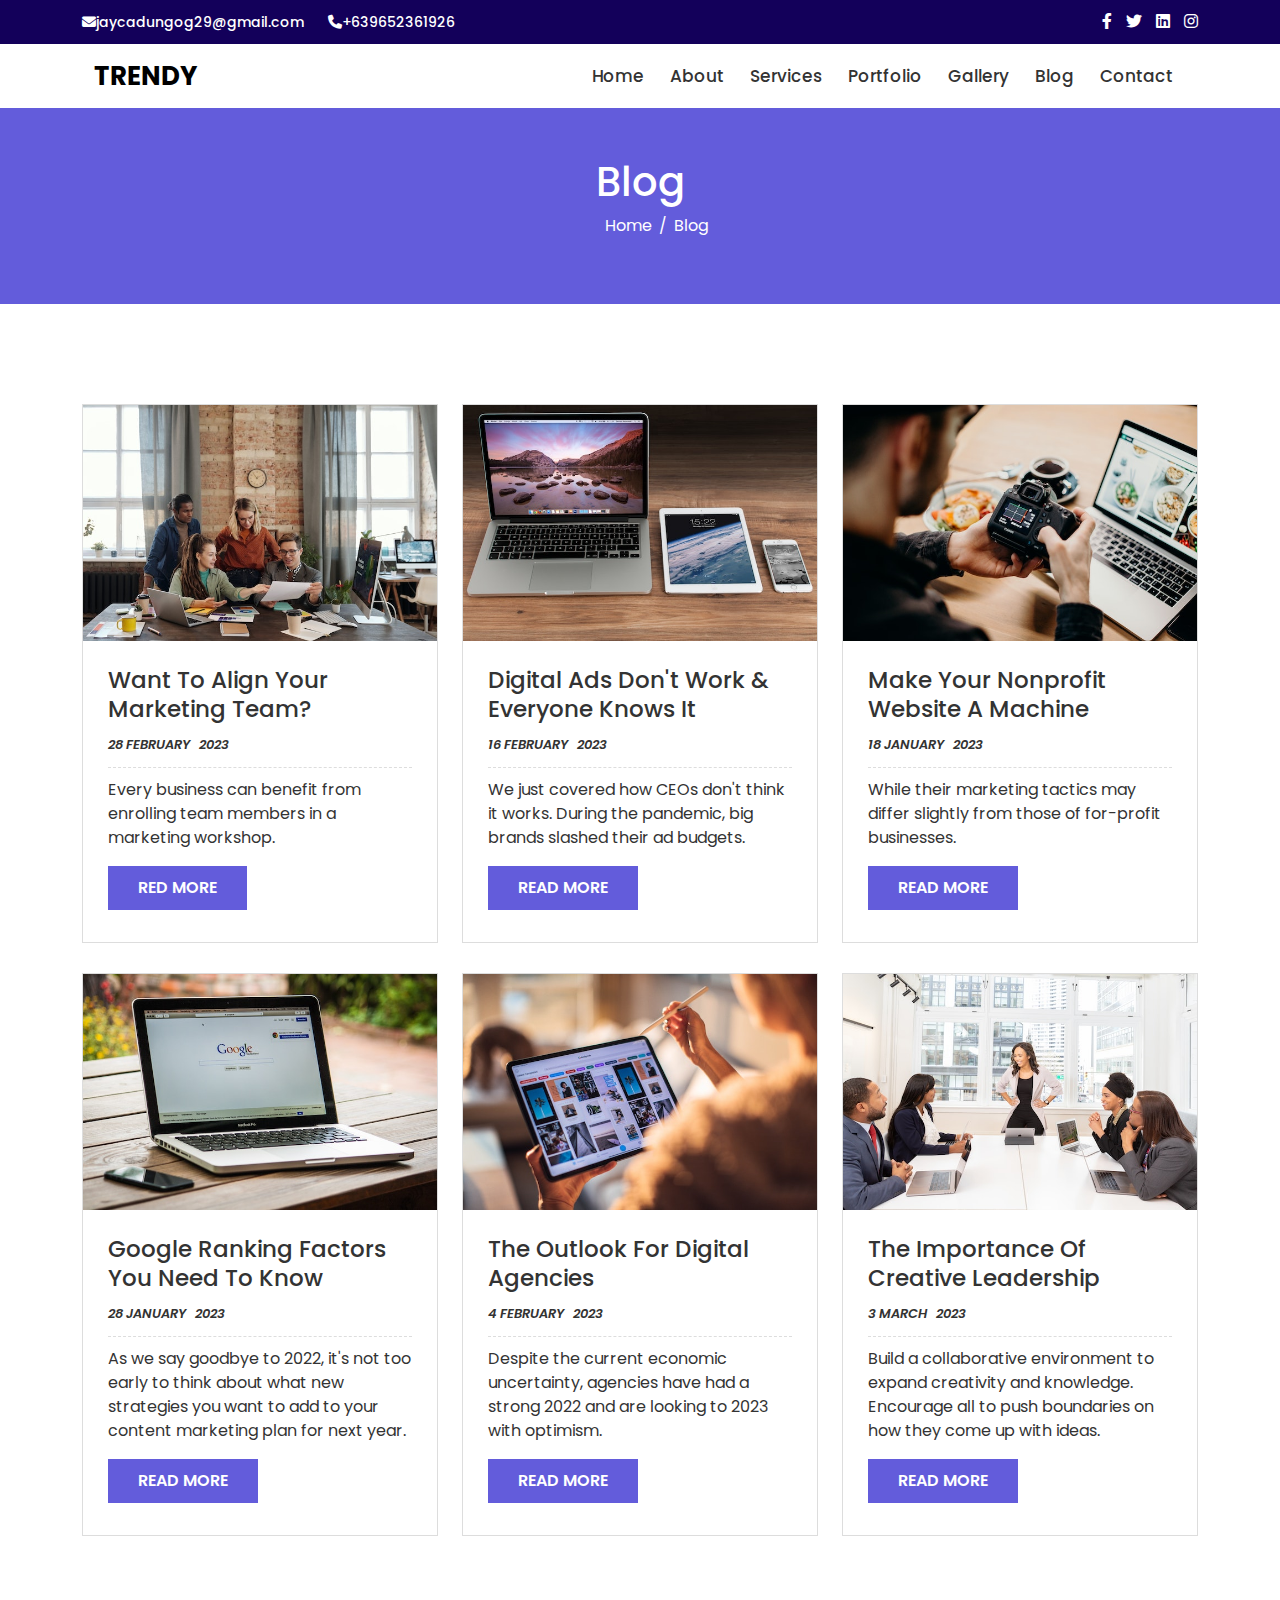
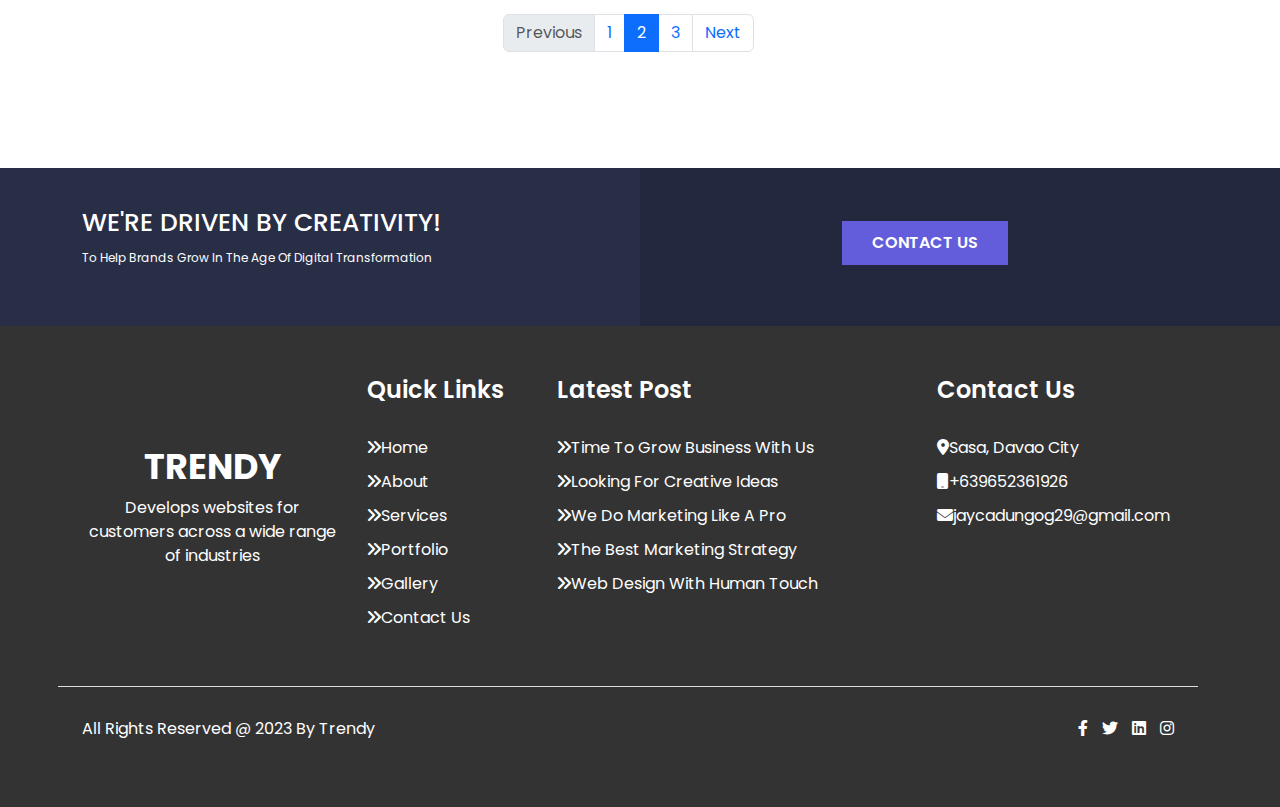
<file: blog.html>
<!DOCTYPE html>
<html lang="en">
<head>
    <meta charset="UTF-8">
    <meta http-equiv="X-UA-Compatible" content="IE=edge">
    <meta name="viewport" content="width=device-width, initial-scale=1.0">
    <title>Blog | Trendy</title>
    
    <link rel="stylesheet" href="assets/css/font-awesome.min.css">
  
    <link rel="stylesheet" href="assets/css/bootstrap.min.css">
  
    <link rel="stylesheet" href="assets/css/owl-carousel.min.css">
   
    <link rel="stylesheet" href="assets/css/style.css">
</head>
<body>

  <!--------------------------------------------------TOP BAR------------------------------------------------->

  <section class="top-bar-area">
      <div class="container">
            <div class="row">
                <div class="col-xl-6">
                    <div class="top-bar-info">
                        <a href="mailto:jaycadungog29@gmail.com"><i class="fa-solid fa-envelope"></i>jaycadungog29@gmail.com</a>
                        <a href="tel:+639652361926"><i class="fa-solid fa-phone"></i>+639652361926</a>
                    </div>
                </div>
                <div class="col-xl-6 d-flex justify-content-end">
                    <div class="top-bar-social">
                       <a href=""><i class="fa-brands fa-facebook-f"></i></a>
                       <a href=""><i class="fa-brands fa-twitter"></i></a>
                       <a href=""><i class="fa-brands fa-linkedin"></i></a>
                       <a href=""><i class="fa-brands fa-instagram"></i></a>
                    </div>
                </div>
            </div>
      </div>
  </section>


  <!--------------------------------------------------HEADER------------------------------------------------->

  <header class="header-area">
        <div class="container">
            <div class="row">
                <div class="col-xl-12">
                    <nav class="navbar navbar-expand-lg">
                        <div class="container-fluid">
                          <a class="navbar-brand" href="index.html">trendy</a>
                          <button class="navbar-toggler" type="button" data-bs-toggle="collapse" data-bs-target="#navbarNav" aria-controls="navbarNav" aria-expanded="false" aria-label="Toggle navigation">
                            <span class="navbar-toggler-icon"></span>
                          </button>
                          <div class="collapse navbar-collapse d-flex justify-content-end" id="navbarNav">
                            <ul class="navbar-nav trendy-menu">
                              <li class="nav-item">
                                <a class="nav-link" href="index.html">Home</a>
                              </li>
                              <li class="nav-item">
                                <a class="nav-link" href="about.html">About</a>
                              </li>
                              <li class="nav-item">
                                <a class="nav-link" href="services.html">Services</a>
                              </li>
                              <li class="nav-item">
                                <a class="nav-link" href="portfolio.html">Portfolio</a>
                              </li>
                              <li class="nav-item">
                                <a class="nav-link" href="gallery.html">Gallery</a>
                              </li>
                              <li class="nav-item">
                                <a class="nav-link" href="blog.html">Blog</a>
                              </li>
                              <li class="nav-item">
                                <a class="nav-link" href="contact.html">Contact</a>
                              </li>
                            </ul>
                          </div>
                        </div>
                      </nav>
                </div>
            </div>
        </div>
    </header>
                 
  <!--------------------------------------------------BREADCUMB------------------------------------------------->
  <section class="breadcumb-area">
    <div class="container">
        <div class="row">
            <div class="col-xl-12 text-center">
                <h4>blog</h4>
                <ul>
                    <li><a href="">home</a></li> /
                    <li>blog</li>
                </ul>
            </div>
        </div>
    </div>
  </section>
  <!--------------------------------------------------BLOG------------------------------------------------->

  <section class="blog-area blog-page pt-100 pb-100">
    <div class="container">
      <div class="row">
        <div class="col-xl-4">
          <div class="single-blog">
            <img class="w-100" src="assets/img/Blog/4.jpg" alt="">
            <div class="blog-content">
              <h4><a href="">Want To Align Your Marketing Team?</a></h4>
              <div class="meta">
                <a href="">28 February</a>
                <a href="">2023</a>
              </div>
              <p>Every business can benefit from enrolling team members in a marketing workshop.</p>
              <a href="" class="box-btn">red more</a>
            </div>
          </div>
        </div>
        <div class="col-xl-4">
          <div class="single-blog">
            <img class="w-100" src="assets/img/Blog/5.jpg" alt="">
            <div class="blog-content">
              <h4><a href="">Digital Ads Don't Work & Everyone Knows It</a></h4>
              <div class="meta">
                <a href="">16 February</a>
                <a href="">2023</a>
              </div>
              <p>We just covered how CEOs don't think it works. During the pandemic, big brands slashed their ad budgets.</p>
              <a href="" class="box-btn">read more</a>
            </div>
          </div>
        </div>
        <div class="col-xl-4">
          <div class="single-blog">
            <img class="w-100" src="assets/img/Blog/6.jpg" alt="">
            <div class="blog-content">
              <h4><a href="">Make your nonprofit website a machine</a></h4>
              <div class="meta">
                <a href="">18 january</a>
                <a href="">2023</a>
              </div>
              <p>While their marketing tactics may differ slightly from those of for-profit businesses.</p>
              <a href="" class="box-btn">read more</a>
            </div>
          </div>
        </div>
        <div class="col-xl-4">
          <div class="single-blog">
            <img class="w-100" src="assets/img/Blog/7.jpg" alt="">
            <div class="blog-content">
              <h4><a href="">Google Ranking Factors You Need to know</a></h4>
              <div class="meta">
                <a href="">28 january</a>
                <a href="">2023</a>
              </div>
              <p>As we say goodbye to 2022, it's not too early to think about what new strategies you want to add to your content marketing plan for next year. </p>
              <a href="" class="box-btn">read more</a>
            </div>
          </div>
        </div>
        <div class="col-xl-4">
          <div class="single-blog">
            <img class="w-100" src="assets/img/Blog/8.jpg" alt="">
            <div class="blog-content">
              <h4><a href="">the outlook for digital agencies</a></h4>
              <div class="meta">
                <a href="">4 February</a>
                <a href="">2023</a>
              </div>
              <p>Despite the current economic uncertainty, agencies have had a strong 2022 and are looking to 2023 with optimism.</p>
              <a href="" class="box-btn">read more</a>
            </div>
          </div>
        </div>
        <div class="col-xl-4">
          <div class="single-blog">
            <img class="w-100" src="assets/img/Blog/9.jpg" alt="">
            <div class="blog-content">
              <h4><a href="">the importance of creative leadership </a></h4>
              <div class="meta">
                <a href="">3 march</a>
                <a href="">2023</a>
              </div>
              <p>Build a collaborative environment to expand creativity and knowledge. Encourage all to push boundaries on how they come up with ideas.</p>
              <a href="" class="box-btn">read more</a>
            </div>
          </div>
        </div>
        <div class="row mt-5">
             <div class="col-xl-12">
              <nav>
                <ul class="pagination d-flex justify-content-center">
                  <li class="page-item disabled">
                    <a class="page-link">Previous</a>
                  </li>
                  <li class="page-item"><a class="page-link" href="#">1</a></li>
                  <li class="page-item active" aria-current="page">
                    <a class="page-link" href="#">2</a>
                  </li>
                  <li class="page-item"><a class="page-link" href="#">3</a></li>
                  <li class="page-item">
                    <a class="page-link" href="#">Next</a>
                  </li>
                </ul>
              </nav>
             </div>
        </div>
      </div>
    </div>
  </section>
    
  <!--------------------------------------------------CTA------------------------------------------------->

  <section class="cta-area">
    <div class="container">
      <div class="row align-items-center">
        <div class="col-xl-6">
          <h4>We're driven by creativity!</h4>
          <p>to help brands grow in the age of digital transformation</p>
        </div>
        <div class="col-xl-6 text-center">
          <a href="" class="box-btn">contact us</a>
        </div>
      </div>
    </div>
  </section>
  
    
   <!--------------------------------------------------FOOTER------------------------------------------------->
  
   <footer class="footer-area">
    <div class="container">
      <div class="row">
        <div class="col-xl-3 col-lg-6 text-center">
          <div class="footer-logo">
             <h4>trendy</h4>
             <p>Develops websites for customers across a wide range of industries</p>
          </div>
        </div>
        <div class="col-xl-2 col-lg-6">
          <div class="single-footer">
            <h4 class="page-title">quick links</h4>
            <ul>
              <li><a href=""><i class="fa-solid fa-angles-right"></i>home</a></li>
              <li><a href=""><i class="fa-solid fa-angles-right"></i>about</a></li>
              <li><a href=""><i class="fa-solid fa-angles-right"></i>services</a></li>
              <li><a href=""><i class="fa-solid fa-angles-right"></i>portfolio</a></li>
              <li><a href=""><i class="fa-solid fa-angles-right"></i>gallery</a></li>
              <li><a href=""><i class="fa-solid fa-angles-right"></i>contact us</a></li>
            </ul>
          </div>
        </div>
        <div class="col-xl-4 col-lg-6">
           <div class="single-footer">
              <h4 class="page-title">latest post</h4>
              <ul>
                <li><a href=""><i class="fa-solid fa-angles-right"></i>Time to grow business with us</a></li>
                <li><a href=""><i class="fa-solid fa-angles-right"></i>Looking for creative ideas</a></li>
                <li><a href=""><i class="fa-solid fa-angles-right"></i>We do marketing like a pro</a></li>
                <li><a href=""><i class="fa-solid fa-angles-right"></i>The Best marketing strategy</a></li>
                <li><a href=""><i class="fa-solid fa-angles-right"></i>Web design with human touch</a></li>
              </ul>
           </div>
        </div>
        <div class="col-xl-3 col-lg-6">
          <div class="single-footer">
             <h4 class="page-title">contact us</h4>
             <ul>
                <li><i class="fa-sharp fa-solid fa-location-dot"></i>Sasa, Davao City</li>
                <li><i class="fa-solid fa-mobile"></i>+639652361926</li>
                <li><i class="fa-solid fa-envelope"></i>jaycadungog29@gmail.com</li>
             </ul>
          </div>
       </div>
         <div class="row copy">
           <div class="col-lg-6">
             <p>all rights reserved @ 2023 by trendy</p>
           </div>
           <div class="col-lg-6 text-end">
             <a href=""><i class="fa-brands fa-facebook-f"></i></a>
             <a href=""><i class="fa-brands fa-twitter"></i></a>
             <a href=""><i class="fa-brands fa-linkedin"></i></a>
             <a href=""><i class="fa-brands fa-instagram"></i></a>
           </div>
         </div>
       </div>
   </footer>
                
            

    <script src="assets/js/jquery.min.js"></script>
  
    <script src="assets/js/popper.min.js"></script>
    
    <script src="assets/js/bootstrap.min.js"></script>
   
    <script src="assets/js/owl-carousel.min.js"></script>
  
    <script src="assets/js/waypoint.min.js"></script>
   
    <script src="assets/js/counterup.min.js"></script>

    <script src="assets/js/isotope.min.js"></script>

    <script src="assets/js/magnific.popup.min.js"></script>
   
    <script src="assets/js/main.js"></script>

</body>
</html>
</file>
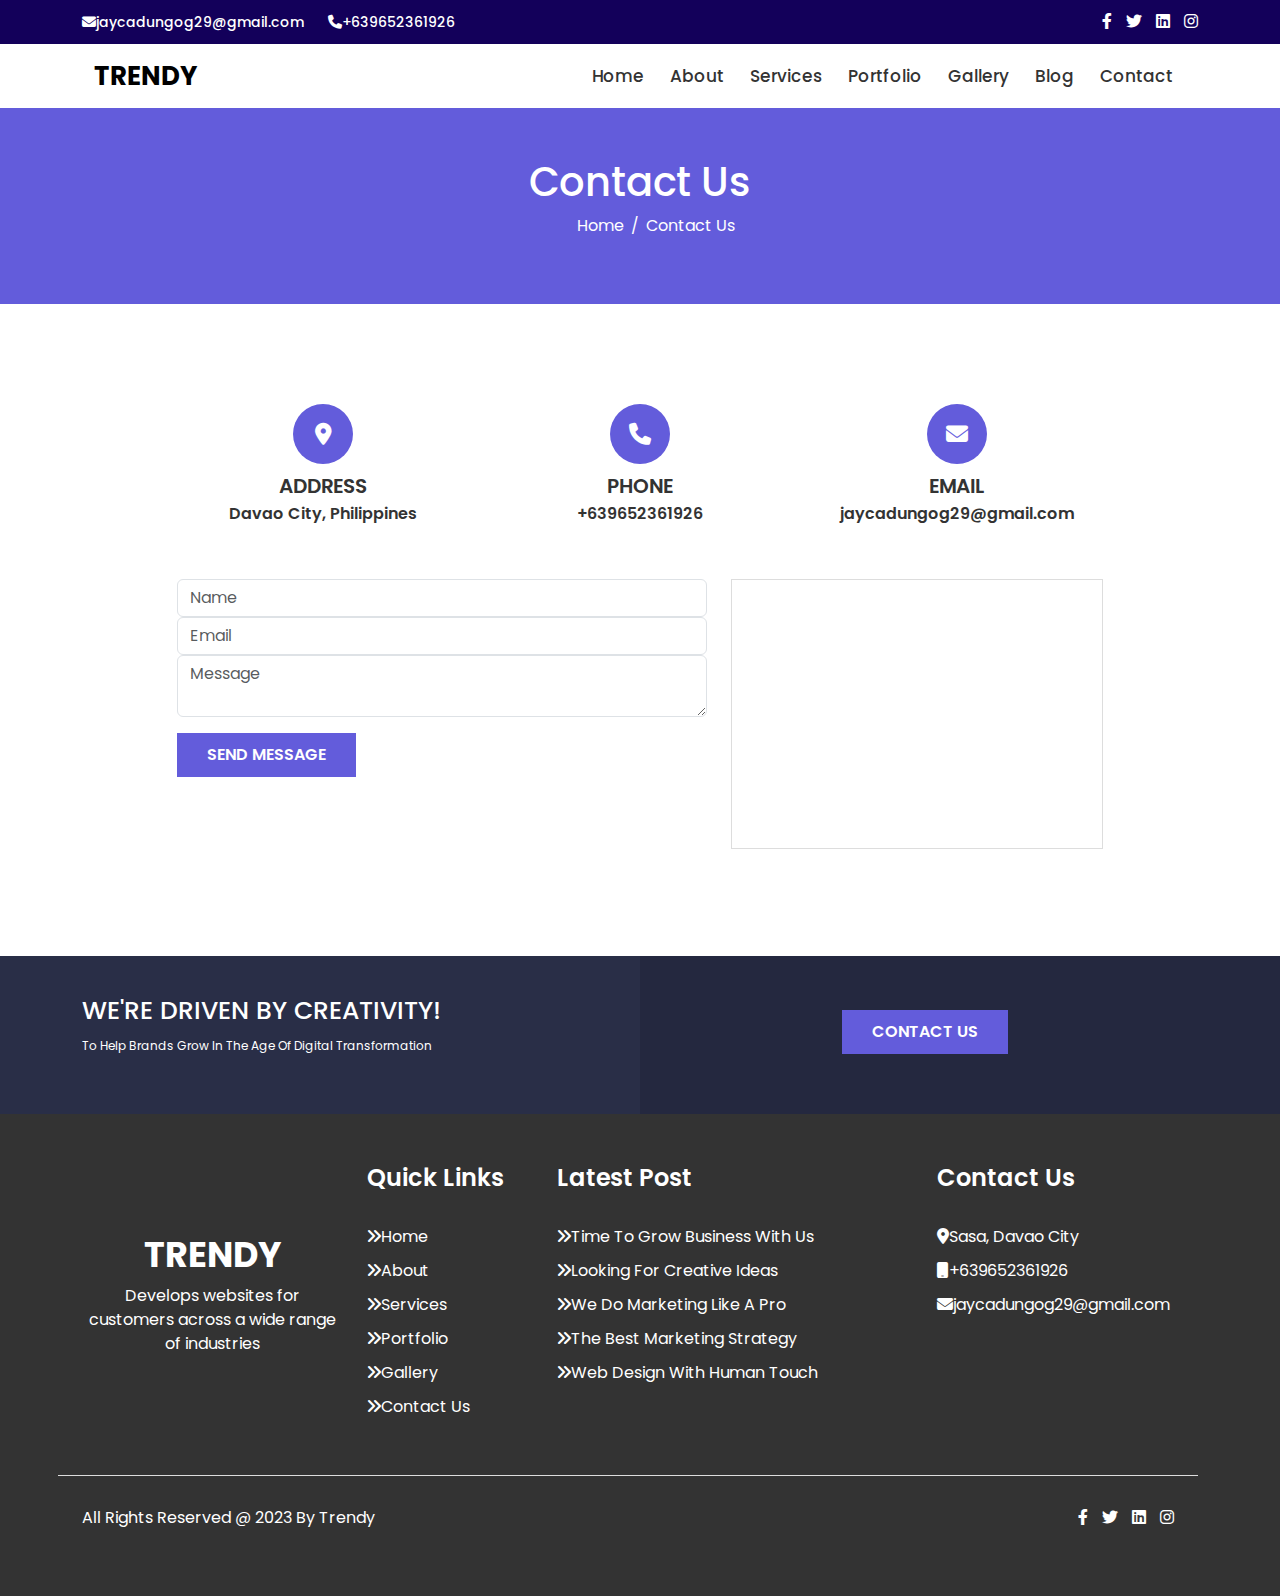
<file: contact.html>
<!DOCTYPE html>
<html lang="en">
<head>
    <meta charset="UTF-8">
    <meta http-equiv="X-UA-Compatible" content="IE=edge">
    <meta name="viewport" content="width=device-width, initial-scale=1.0">
    <title>Contact Us | Trendy</title>
    
    <link rel="stylesheet" href="assets/css/font-awesome.min.css">
  
    <link rel="stylesheet" href="assets/css/bootstrap.min.css">
  
    <link rel="stylesheet" href="assets/css/owl-carousel.min.css">
   
    <link rel="stylesheet" href="assets/css/style.css">
</head>
<body>

  <!--------------------------------------------------TOP BAR------------------------------------------------->

  <section class="top-bar-area">
      <div class="container">
            <div class="row">
                <div class="col-xl-6">
                    <div class="top-bar-info">
                        <a href="mailto:jaycadungog29@gmail.com"><i class="fa-solid fa-envelope"></i>jaycadungog29@gmail.com</a>
                        <a href="tel:+639652361926"><i class="fa-solid fa-phone"></i>+639652361926</a>
                    </div>
                </div>
                <div class="col-xl-6 d-flex justify-content-end">
                    <div class="top-bar-social">
                       <a href=""><i class="fa-brands fa-facebook-f"></i></a>
                       <a href=""><i class="fa-brands fa-twitter"></i></a>
                       <a href=""><i class="fa-brands fa-linkedin"></i></a>
                       <a href=""><i class="fa-brands fa-instagram"></i></a>
                    </div>
                </div>
            </div>
      </div>
  </section>


  <!--------------------------------------------------HEADER------------------------------------------------->

  <header class="header-area">
        <div class="container">
            <div class="row">
                <div class="col-xl-12">
                    <nav class="navbar navbar-expand-lg">
                        <div class="container-fluid">
                          <a class="navbar-brand" href="index.html">trendy</a>
                          <button class="navbar-toggler" type="button" data-bs-toggle="collapse" data-bs-target="#navbarNav" aria-controls="navbarNav" aria-expanded="false" aria-label="Toggle navigation">
                            <span class="navbar-toggler-icon"></span>
                          </button>
                          <div class="collapse navbar-collapse d-flex justify-content-end" id="navbarNav">
                            <ul class="navbar-nav trendy-menu">
                              <li class="nav-item">
                                <a class="nav-link" href="index.html">Home</a>
                              </li>
                              <li class="nav-item">
                                <a class="nav-link" href="about.html">About</a>
                              </li>
                              <li class="nav-item">
                                <a class="nav-link" href="services.html">Services</a>
                              </li>
                              <li class="nav-item">
                                <a class="nav-link" href="portfolio.html">Portfolio</a>
                              </li>
                              <li class="nav-item">
                                <a class="nav-link" href="gallery.html">Gallery</a>
                              </li>
                              <li class="nav-item">
                                <a class="nav-link" href="blog.html">Blog</a>
                              </li>
                              <li class="nav-item">
                                <a class="nav-link" href="contact.html">Contact</a>
                              </li>
                            </ul>
                          </div>
                        </div>
                      </nav>
                </div>
            </div>
        </div>
    </header>
                 
  <!--------------------------------------------------BREADCUMB------------------------------------------------->
  <section class="breadcumb-area">
    <div class="container">
        <div class="row">
            <div class="col-xl-12 text-center">
                <h4>contact us</h4>
                <ul>
                    <li><a href="">home</a></li> /
                    <li>contact us</li>
                </ul>
            </div>
        </div>
    </div>
  </section>
  <!--------------------------------------------------CONTACT US------------------------------------------------->
   <section class="contact-area pt-100 pb-100">
      <div class="container">
        <div class="row">
          <div class="col-xl-10 mx-auto">
            <div class="row  mb-5">
               <div class="col-xl-4 text-center">
                  <div class="single-contact">
                    <i class="fa-sharp fa-solid fa-location-dot"></i>
                    <h4>ADDRESS<span>Davao City, Philippines</span></h4>
                  </div>
               </div>
               <div class="col-xl-4 text-center">
                 <div class="single-contact">
                    <i class="fa-solid fa-phone"></i>
                    <h4>PHONE<span>+639652361926</span></h4>
                 </div>
               </div>
               <div class="col-xl-4 text-center">
                <div class="single-contact">
                  <i class="fa-solid fa-envelope"></i>
                   <h4>EMAIL<span>jaycadungog29@gmail.com</span></h4>
                 </div>
              </div>
           </div>
        <div class="row">
          <div class="col-xl-7">
            <div class="contact-form">
              <form action="">
                 <input class="form-control" type="text" placeholder="Name">
                 <input class="form-control" type="email" placeholder="Email">
                 <textarea class="form-control" placeholder="Message"></textarea>
                 <input type="submit" value="send message" class="box-btn border-0 mt-3">
              </form>
            </div> 
          </div>
          <div class="col-xl-5">
            <div class="contact-map">
              <iframe src="https://www.google.com/maps/embed?pb=!1m18!1m12!1m3!1d16002874.06891571!2d122.62175425000002!3d11.697835149999994!2m3!1f0!2f0!3f0!3m2!1i1024!2i768!4f13.1!3m3!1m2!1s0x324053215f87de63%3A0x784790ef7a29da57!2sPhilippines!5e0!3m2!1sen!2sph!4v1678785222381!5m2!1sen!2sph" allowfullscreen="" loading="lazy" referrerpolicy="no-referrer-when-downgrade"></iframe>
        </div>
      </div>
    </div>
  </section>
  
  
    
  <!--------------------------------------------------CTA------------------------------------------------->

  <section class="cta-area">
    <div class="container">
      <div class="row align-items-center">
        <div class="col-xl-6">
          <h4>We're driven by creativity!</h4>
          <p>to help brands grow in the age of digital transformation</p>
        </div>
        <div class="col-xl-6 text-center">
          <a href="" class="box-btn">contact us</a>
        </div>
      </div>
    </div>
  </section>
  
    
   <!--------------------------------------------------FOOTER------------------------------------------------->
  
   <footer class="footer-area">
    <div class="container">
      <div class="row">
        <div class="col-xl-3 col-lg-6 text-center">
          <div class="footer-logo">
             <h4>trendy</h4>
             <p>Develops websites for customers across a wide range of industries</p>
          </div>
        </div>
        <div class="col-xl-2 col-lg-6">
          <div class="single-footer">
            <h4 class="page-title">quick links</h4>
            <ul>
              <li><a href=""><i class="fa-solid fa-angles-right"></i>home</a></li>
              <li><a href=""><i class="fa-solid fa-angles-right"></i>about</a></li>
              <li><a href=""><i class="fa-solid fa-angles-right"></i>services</a></li>
              <li><a href=""><i class="fa-solid fa-angles-right"></i>portfolio</a></li>
              <li><a href=""><i class="fa-solid fa-angles-right"></i>gallery</a></li>
              <li><a href=""><i class="fa-solid fa-angles-right"></i>contact us</a></li>
            </ul>
          </div>
        </div>
        <div class="col-xl-4 col-lg-6">
           <div class="single-footer">
              <h4 class="page-title">latest post</h4>
              <ul>
                <li><a href=""><i class="fa-solid fa-angles-right"></i>Time to grow business with us</a></li>
                <li><a href=""><i class="fa-solid fa-angles-right"></i>Looking for creative ideas</a></li>
                <li><a href=""><i class="fa-solid fa-angles-right"></i>We do marketing like a pro</a></li>
                <li><a href=""><i class="fa-solid fa-angles-right"></i>The Best marketing strategy</a></li>
                <li><a href=""><i class="fa-solid fa-angles-right"></i>Web design with human touch</a></li>
              </ul>
           </div>
        </div>
        <div class="col-xl-3 col-lg-6">
          <div class="single-footer">
             <h4 class="page-title">contact us</h4>
             <ul>
                <li><i class="fa-sharp fa-solid fa-location-dot"></i>Sasa, Davao City</li>
                <li><i class="fa-solid fa-mobile"></i>+639652361926</li>
                <li><i class="fa-solid fa-envelope"></i>jaycadungog29@gmail.com</li>
             </ul>
          </div>
       </div>
         <div class="row copy">
           <div class="col-lg-6">
             <p>all rights reserved @ 2023 by trendy</p>
           </div>
           <div class="col-lg-6 text-end">
             <a href=""><i class="fa-brands fa-facebook-f"></i></a>
             <a href=""><i class="fa-brands fa-twitter"></i></a>
             <a href=""><i class="fa-brands fa-linkedin"></i></a>
             <a href=""><i class="fa-brands fa-instagram"></i></a>
           </div>
         </div>
       </div>
   </footer>
                
            

    <script src="assets/js/jquery.min.js"></script>
  
    <script src="assets/js/popper.min.js"></script>
    
    <script src="assets/js/bootstrap.min.js"></script>
   
    <script src="assets/js/owl-carousel.min.js"></script>
  
    <script src="assets/js/waypoint.min.js"></script>
   
    <script src="assets/js/counterup.min.js"></script>

    <script src="assets/js/isotope.min.js"></script>

    <script src="assets/js/magnific.popup.min.js"></script>
   
    <script src="assets/js/main.js"></script>

</body>
</html>
</file>
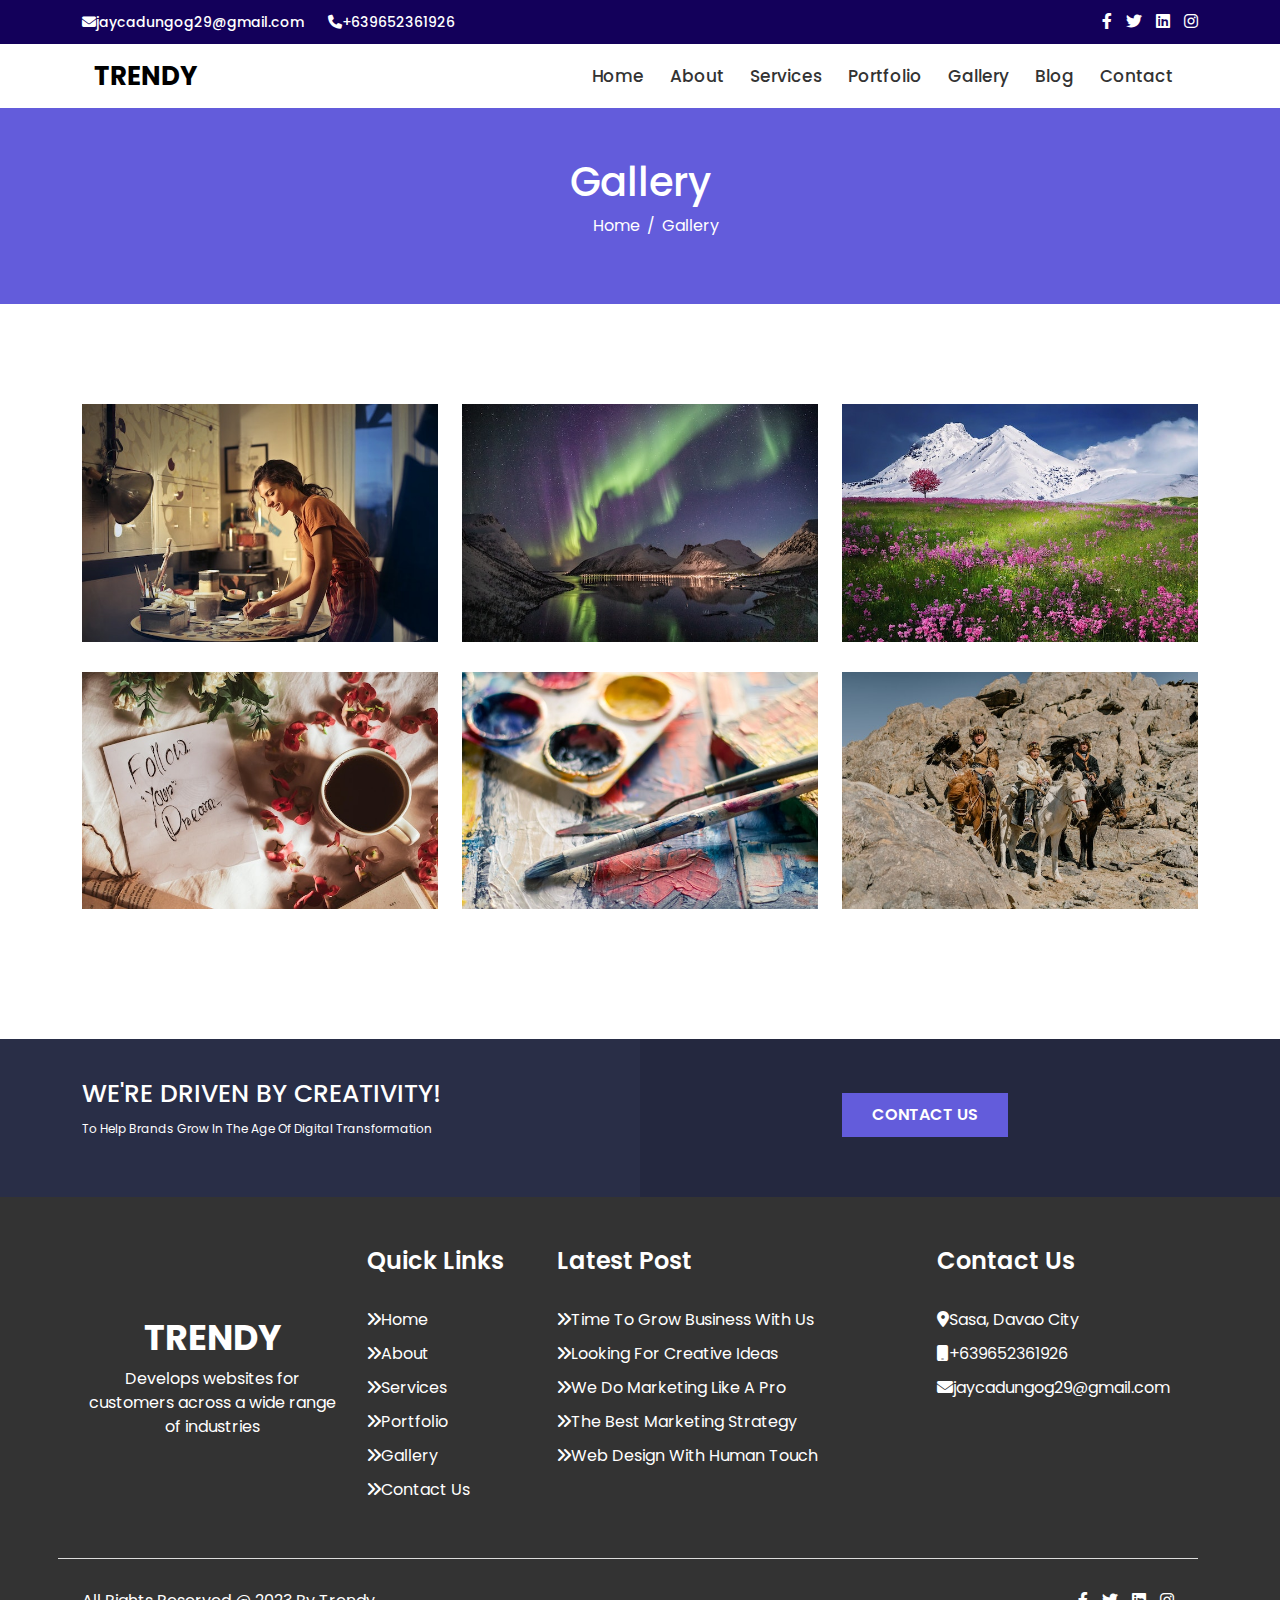
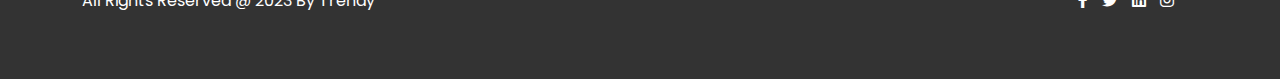
<file: gallery.html>
<!DOCTYPE html>
<html lang="en">
<head>
    <meta charset="UTF-8">
    <meta http-equiv="X-UA-Compatible" content="IE=edge">
    <meta name="viewport" content="width=device-width, initial-scale=1.0">
    <title>Gallery | Trendy</title>
    
    <link rel="stylesheet" href="assets/css/font-awesome.min.css">
  
    <link rel="stylesheet" href="assets/css/bootstrap.min.css">
  
    <link rel="stylesheet" href="assets/css/owl-carousel.min.css">
   
    <link rel="stylesheet" href="assets/css/magnific.popup.css">
   
    <link rel="stylesheet" href="assets/css/style.css">
</head>
<body>

  <!--------------------------------------------------TOP BAR------------------------------------------------->

  <section class="top-bar-area">
      <div class="container">
            <div class="row">
                <div class="col-xl-6">
                    <div class="top-bar-info">
                        <a href="mailto:jaycadungog29@gmail.com"><i class="fa-solid fa-envelope"></i>jaycadungog29@gmail.com</a>
                        <a href="tel:+639652361926"><i class="fa-solid fa-phone"></i>+639652361926</a>
                    </div>
                </div>
                <div class="col-xl-6 d-flex justify-content-end">
                    <div class="top-bar-social">
                       <a href=""><i class="fa-brands fa-facebook-f"></i></a>
                       <a href=""><i class="fa-brands fa-twitter"></i></a>
                       <a href=""><i class="fa-brands fa-linkedin"></i></a>
                       <a href=""><i class="fa-brands fa-instagram"></i></a>
                    </div>
                </div>
            </div>
      </div>
  </section>


  <!--------------------------------------------------HEADER------------------------------------------------->

  <header class="header-area">
        <div class="container">
            <div class="row">
                <div class="col-xl-12">
                    <nav class="navbar navbar-expand-lg">
                        <div class="container-fluid">
                          <a class="navbar-brand" href="index.html">trendy</a>
                          <button class="navbar-toggler" type="button" data-bs-toggle="collapse" data-bs-target="#navbarNav" aria-controls="navbarNav" aria-expanded="false" aria-label="Toggle navigation">
                            <span class="navbar-toggler-icon"></span>
                          </button>
                          <div class="collapse navbar-collapse d-flex justify-content-end" id="navbarNav">
                            <ul class="navbar-nav trendy-menu">
                              <li class="nav-item">
                                <a class="nav-link" href="index.html">Home</a>
                              </li>
                              <li class="nav-item">
                                <a class="nav-link" href="about.html">About</a>
                              </li>
                              <li class="nav-item">
                                <a class="nav-link" href="services.html">Services</a>
                              </li>
                              <li class="nav-item">
                                <a class="nav-link" href="portfolio.html">Portfolio</a>
                              </li>
                              <li class="nav-item">
                                <a class="nav-link" href="gallery.html">Gallery</a>
                              </li>
                              <li class="nav-item">
                                <a class="nav-link" href="blog.html">Blog</a>
                              </li>
                              <li class="nav-item">
                                <a class="nav-link" href="contact.html">Contact</a>
                              </li>
                            </ul>
                          </div>
                        </div>
                      </nav>
                </div>
            </div>
        </div>
    </header>
                 
  <!--------------------------------------------------BREADCUMB------------------------------------------------->
  <section class="breadcumb-area">
    <div class="container">
        <div class="row">
            <div class="col-xl-12 text-center">
                <h4>gallery</h4>
                <ul>
                    <li><a href="">home</a></li> /
                    <li>gallery</li>
                </ul>
            </div>
        </div>
    </div>
  </section>
  <!--------------------------------------------------GALLERY------------------------------------------------->
   <section class="gallery-area pt-100 pb-100">
    <div class="container">
      <div class="row">
        <div class="col-xl-4">
           <div class="single-gallery">
              <img src="./assets/img/Gallery/1.jpg" alt="">
              <div class="gallery-overlay">
                  <a href="./assets/img/Gallery/1.jpg" class="gallery-popup">
                    <i class="fa-solid fa-plus"></i>
                  </a>
                  <h4>Happy Artist</h4>
              </div>
           </div>
        </div>
        <div class="col-xl-4">
          <div class="single-gallery">
             <img src="./assets/img/Gallery/2.jpg" alt="">
             <div class="gallery-overlay">
              <a href="./assets/img/Gallery/2.jpg" class="gallery-popup">
                <i class="fa-solid fa-plus"></i>
              </a>
                 <h4>High Art Resin</h4>
             </div>
          </div>
        </div>
        <div class="col-xl-4">
          <div class="single-gallery">
              <img src="./assets/img/Gallery/3.jpg" alt="">
              <div class="gallery-overlay">
                <a href="./assets/img/Gallery/3.jpg" class="gallery-popup">
                  <i class="fa-solid fa-plus"></i>
                </a>
                 <h4>Peaceful Passions</h4>
              </div>
          </div>
        </div>
        <div class="col-xl-4">
          <div class="single-gallery">
             <img src="./assets/img/Gallery/4.jpg" alt="">
             <div class="gallery-overlay">
              <a href="./assets/img/Gallery/4.jpg" class="gallery-popup">
                <i class="fa-solid fa-plus"></i>
              </a>
                 <h4>Color Your Dreams</h4>
             </div>
          </div>
        </div>
        <div class="col-xl-4">
          <div class="single-gallery">
             <img src="./assets/img/Gallery/5.jpg" alt="">
             <div class="gallery-overlay">
              <a href="./assets/img/Gallery/5.jpg" class="gallery-popup">
                <i class="fa-solid fa-plus"></i>
              </a>
                 <h4>Clever Patch Craft</h4>
             </div>
          </div>
        </div>
        <div class="col-xl-4">
          <div class="single-gallery">
             <img src="./assets/img/Gallery/6.jpg" alt="">
             <div class="gallery-overlay">
              <a href="./assets/img/Gallery/6.jpg" class="gallery-popup">
                <i class="fa-solid fa-plus"></i>
              </a>
                 <h4>fairy Craft</h4>
             </div>
          </div>
       </div>
      </div>
    </div>
   </section>
 
  
    
  <!--------------------------------------------------CTA------------------------------------------------->

  <section class="cta-area">
    <div class="container">
      <div class="row align-items-center">
        <div class="col-xl-6">
          <h4>We're driven by creativity!</h4>
          <p>to help brands grow in the age of digital transformation</p>
        </div>
        <div class="col-xl-6 text-center">
          <a href="" class="box-btn">contact us</a>
        </div>
      </div>
    </div>
  </section>
  
    
    <!--------------------------------------------------FOOTER------------------------------------------------->
  
    <footer class="footer-area">
      <div class="container">
        <div class="row">
          <div class="col-xl-3 col-lg-6 text-center">
            <div class="footer-logo">
               <h4>trendy</h4>
               <p>Develops websites for customers across a wide range of industries</p>
            </div>
          </div>
          <div class="col-xl-2 col-lg-6">
            <div class="single-footer">
              <h4 class="page-title">quick links</h4>
              <ul>
                <li><a href=""><i class="fa-solid fa-angles-right"></i>home</a></li>
                <li><a href=""><i class="fa-solid fa-angles-right"></i>about</a></li>
                <li><a href=""><i class="fa-solid fa-angles-right"></i>services</a></li>
                <li><a href=""><i class="fa-solid fa-angles-right"></i>portfolio</a></li>
                <li><a href=""><i class="fa-solid fa-angles-right"></i>gallery</a></li>
                <li><a href=""><i class="fa-solid fa-angles-right"></i>contact us</a></li>
              </ul>
            </div>
          </div>
          <div class="col-xl-4 col-lg-6">
             <div class="single-footer">
                <h4 class="page-title">latest post</h4>
                <ul>
                  <li><a href=""><i class="fa-solid fa-angles-right"></i>Time to grow business with us</a></li>
                  <li><a href=""><i class="fa-solid fa-angles-right"></i>Looking for creative ideas</a></li>
                  <li><a href=""><i class="fa-solid fa-angles-right"></i>We do marketing like a pro</a></li>
                  <li><a href=""><i class="fa-solid fa-angles-right"></i>The Best marketing strategy</a></li>
                  <li><a href=""><i class="fa-solid fa-angles-right"></i>Web design with human touch</a></li>
                </ul>
             </div>
          </div>
          <div class="col-xl-3 col-lg-6">
            <div class="single-footer">
               <h4 class="page-title">contact us</h4>
               <ul>
                  <li><i class="fa-sharp fa-solid fa-location-dot"></i>Sasa, Davao City</li>
                  <li><i class="fa-solid fa-mobile"></i>+639652361926</li>
                  <li><i class="fa-solid fa-envelope"></i>jaycadungog29@gmail.com</li>
               </ul>
            </div>
         </div>
           <div class="row copy">
             <div class="col-lg-6">
               <p>all rights reserved @ 2023 by trendy</p>
             </div>
             <div class="col-lg-6 text-end">
               <a href=""><i class="fa-brands fa-facebook-f"></i></a>
               <a href=""><i class="fa-brands fa-twitter"></i></a>
               <a href=""><i class="fa-brands fa-linkedin"></i></a>
               <a href=""><i class="fa-brands fa-instagram"></i></a>
             </div>
           </div>
         </div>
     </footer>
                  
              
  
      <script src="assets/js/jquery.min.js"></script>
    
      <script src="assets/js/popper.min.js"></script>
      
      <script src="assets/js/bootstrap.min.js"></script>
     
      <script src="assets/js/owl-carousel.min.js"></script>
    
      <script src="assets/js/waypoint.min.js"></script>
     
      <script src="assets/js/counterup.min.js"></script>
  
      <script src="assets/js/isotope.min.js"></script>
  
      <script src="assets/js/magnific.popup.min.js"></script>
     
      <script src="assets/js/main.js"></script>
  
  </body>
  </html>
</file>
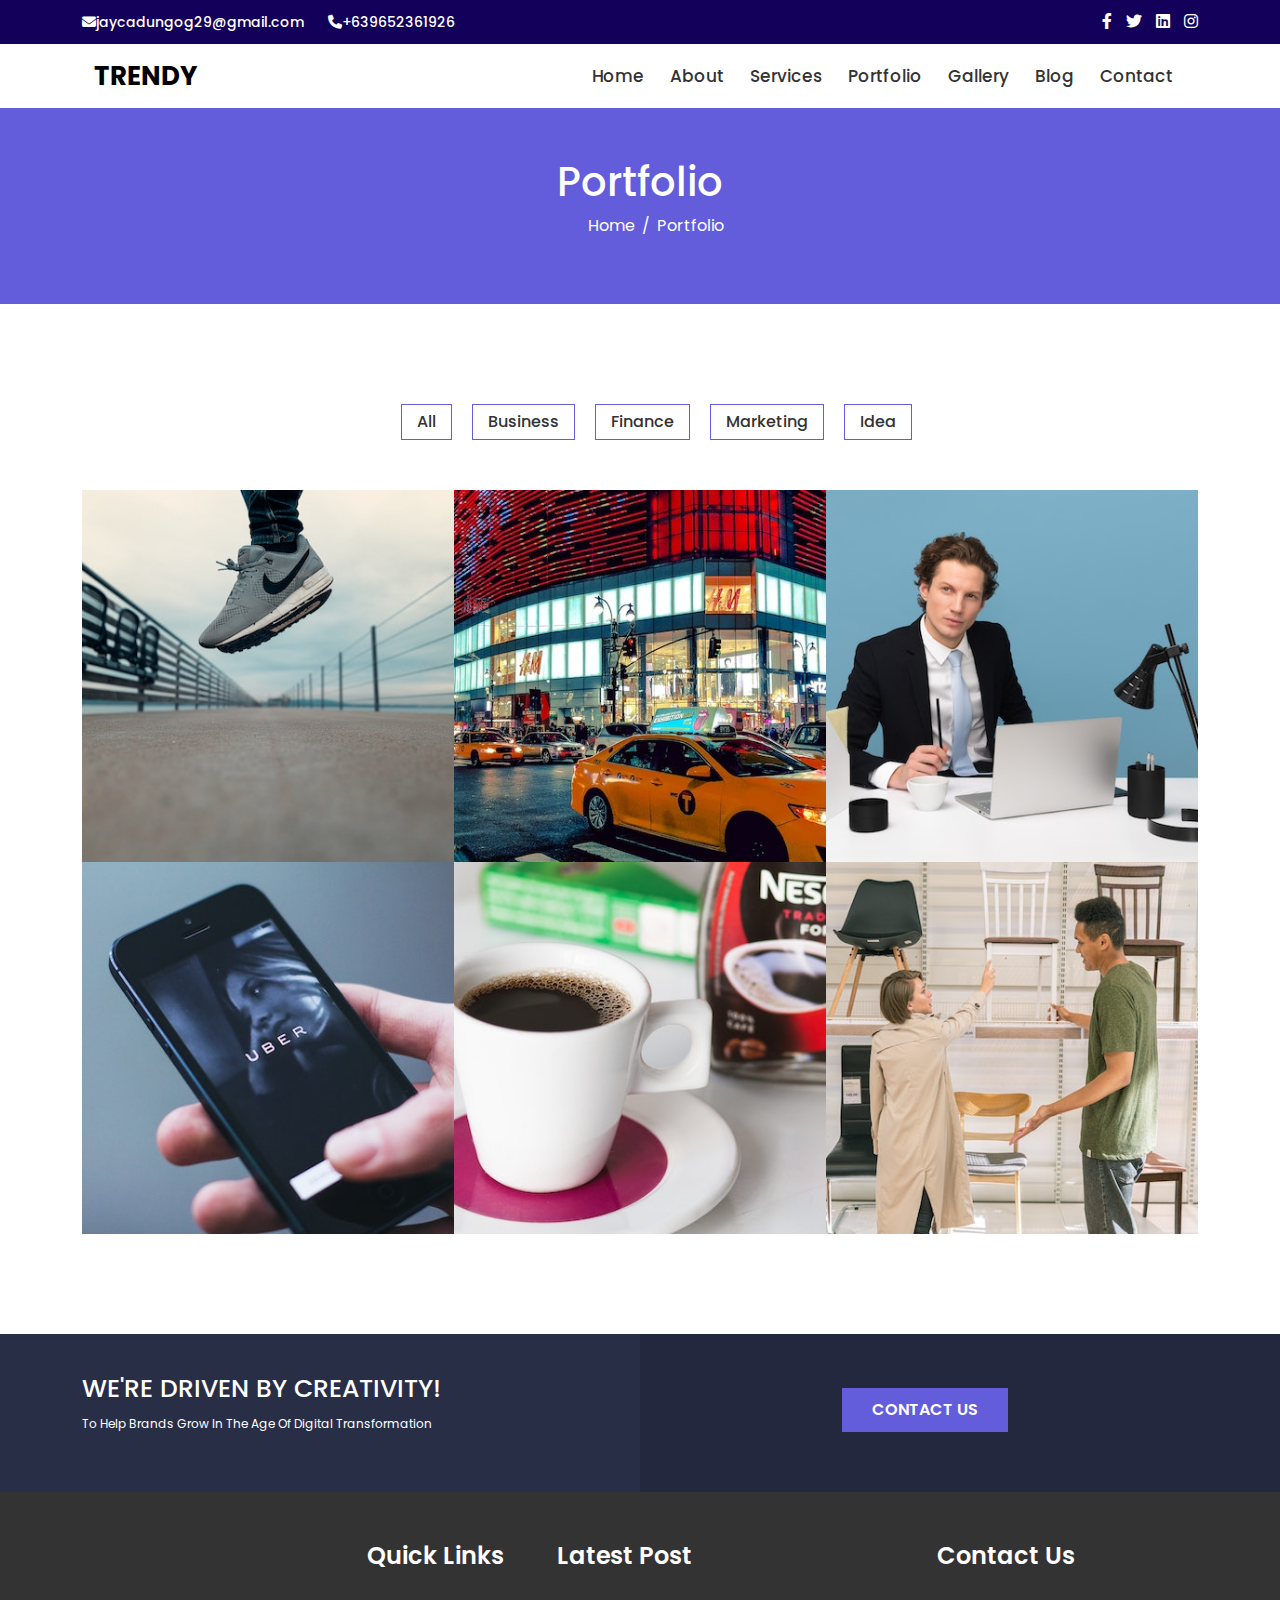
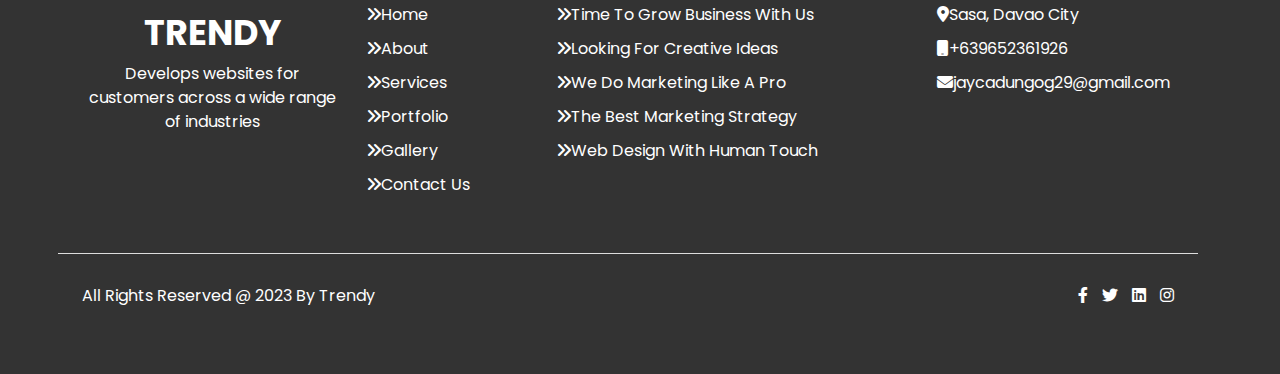
<file: portfolio.html>
<!DOCTYPE html>
<html lang="en">
<head>
    <meta charset="UTF-8">
    <meta http-equiv="X-UA-Compatible" content="IE=edge">
    <meta name="viewport" content="width=device-width, initial-scale=1.0">
    <title>Portfolio | Trendy</title>
    
    <link rel="stylesheet" href="assets/css/font-awesome.min.css">
  
    <link rel="stylesheet" href="assets/css/bootstrap.min.css">
  
    <link rel="stylesheet" href="assets/css/owl-carousel.min.css">
   
    <link rel="stylesheet" href="assets/css/style.css">
</head>
<body>

  <!--------------------------------------------------TOP BAR------------------------------------------------->

  <section class="top-bar-area">
      <div class="container">
            <div class="row">
                <div class="col-xl-6">
                    <div class="top-bar-info">
                        <a href="mailto:jaycadungog29@gmail.com"><i class="fa-solid fa-envelope"></i>jaycadungog29@gmail.com</a>
                        <a href="tel:+639652361926"><i class="fa-solid fa-phone"></i>+639652361926</a>
                    </div>
                </div>
                <div class="col-xl-6 d-flex justify-content-end">
                    <div class="top-bar-social">
                       <a href=""><i class="fa-brands fa-facebook-f"></i></a>
                       <a href=""><i class="fa-brands fa-twitter"></i></a>
                       <a href=""><i class="fa-brands fa-linkedin"></i></a>
                       <a href=""><i class="fa-brands fa-instagram"></i></a>
                    </div>
                </div>
            </div>
      </div>
  </section>


  <!--------------------------------------------------HEADER------------------------------------------------->

  <header class="header-area">
        <div class="container">
            <div class="row">
                <div class="col-xl-12">
                    <nav class="navbar navbar-expand-lg">
                        <div class="container-fluid">
                          <a class="navbar-brand" href="index.html">trendy</a>
                          <button class="navbar-toggler" type="button" data-bs-toggle="collapse" data-bs-target="#navbarNav" aria-controls="navbarNav" aria-expanded="false" aria-label="Toggle navigation">
                            <span class="navbar-toggler-icon"></span>
                          </button>
                          <div class="collapse navbar-collapse d-flex justify-content-end" id="navbarNav">
                            <ul class="navbar-nav trendy-menu">
                              <li class="nav-item">
                                <a class="nav-link" href="index.html">Home</a>
                              </li>
                              <li class="nav-item">
                                <a class="nav-link" href="about.html">About</a>
                              </li>
                              <li class="nav-item">
                                <a class="nav-link" href="services.html">Services</a>
                              </li>
                              <li class="nav-item">
                                <a class="nav-link" href="portfolio.html">Portfolio</a>
                              </li>
                              <li class="nav-item">
                                <a class="nav-link" href="gallery.html">Gallery</a>
                              </li>
                              <li class="nav-item">
                                <a class="nav-link" href="blog.html">Blog</a>
                              </li>
                              <li class="nav-item">
                                <a class="nav-link" href="contact.html">Contact</a>
                              </li>
                            </ul>
                          </div>
                        </div>
                      </nav>
                </div>
            </div>
        </div>
    </header>
                 
  <!--------------------------------------------------BREADCUMB------------------------------------------------->
  <section class="breadcumb-area">
    <div class="container">
        <div class="row">
            <div class="col-xl-12 text-center">
                <h4>Portfolio</h4>
                <ul>
                    <li><a href="">home</a></li> /
                    <li>Portfolio</li>
                </ul>
            </div>
        </div>
    </div>
  </section>

  <!--------------------------------------------------PORTFOLIO------------------------------------------------->
  <section class="portfolio-area pt-100 pb-100">
      <div class="container">
        <div class="row">
          <div class="col-xl-12">
             <ul class="portfolio-menu d-flex justify-content-center">
                <li data-filter="*">all</li>
                <li data-filter=".business">business</li>
                <li data-filter=".finance">finance</li>
                <li data-filter=".marketing">marketing</li>
                <li data-filter=".idea">idea</li>
             </ul>
          </div>
        </div>
        <div class="row g-0 portfolio-items">
          <div class="col-xl-4 business marketing ">
              <div class="single-portfolio">
                <img src="assets/img/Portfolio/Nike.jpg" alt="">
                <div class="portfolio-overlay">
                  <i class="fa-solid fa-plus"></i>
                  <h4>bertram<span>Nike</span></h4>
                </div>
              </div>
          </div>
          <div class="col-xl-4 idea finance">
            <div class="single-portfolio">
              <img src="assets/img/Portfolio/H&M.jpg" alt="">
              <div class="portfolio-overlay">
                <i class="fa-solid fa-plus"></i>
                <h4>ciaran<span>H&M</span></h4>
              </div>
            </div>
          </div>
          <div class="col-xl-4 business marketing">
            <div class="single-portfolio">
              <img src="assets/img/Portfolio/Boss.jpg" alt="">
              <div class="portfolio-overlay">
                 <i class="fa-solid fa-plus"></i>
                 <h4>deacon<span>Boss</span></h4>
              </div>
            </div>
          </div>
          <div class="col-xl-4  idea finance">
            <div class="single-portfolio">
              <img src="assets/img/Portfolio/uber.jpg" alt="">
              <div class="portfolio-overlay">
                 <i class="fa-solid fa-plus"></i>
                 <h4>farley<span>Uber</span></h4>
              </div>
            </div>
          </div>
          <div class="col-xl-4  business marketing">
            <div class="single-portfolio">
              <img src="assets/img/Portfolio/Nescafe.jpg" alt="">
              <div class="portfolio-overlay">
                <i class="fa-solid fa-plus"></i>
                <h4>houda<span>Necafe</span></h4>
              </div>
            </div>
          </div>
          <div class="col-xl-4 idea finance">
            <div class="single-portfolio">
              <img src="assets/img/Portfolio/Ikea.jpg" alt="">
              <div class="portfolio-overlay">
                <i class="fa-solid fa-plus"></i>
                <h4>haruko<span>Ikea</span></h4>
              </div>
            </div>
          </div>
        </div>
      </div>
  </section>
    
  <!--------------------------------------------------CTA------------------------------------------------->

  <section class="cta-area">
    <div class="container">
      <div class="row align-items-center">
        <div class="col-lg-6">
          <h4>We're driven by creativity!</h4>
          <p>to help brands grow in the age of digital transformation</p>
        </div>
        <div class="col-lg-6 text-center">
          <a href="" class="box-btn">contact us</a>
        </div>
      </div>
    </div>
  </section>
  
  
    
    <!--------------------------------------------------FOOTER------------------------------------------------->
  
    <footer class="footer-area">
      <div class="container">
        <div class="row">
          <div class="col-xl-3 col-lg-6 text-center">
            <div class="footer-logo">
               <h4>trendy</h4>
               <p>Develops websites for customers across a wide range of industries</p>
            </div>
          </div>
          <div class="col-xl-2 col-lg-6">
            <div class="single-footer">
              <h4 class="page-title">quick links</h4>
              <ul>
                <li><a href=""><i class="fa-solid fa-angles-right"></i>home</a></li>
                <li><a href=""><i class="fa-solid fa-angles-right"></i>about</a></li>
                <li><a href=""><i class="fa-solid fa-angles-right"></i>services</a></li>
                <li><a href=""><i class="fa-solid fa-angles-right"></i>portfolio</a></li>
                <li><a href=""><i class="fa-solid fa-angles-right"></i>gallery</a></li>
                <li><a href=""><i class="fa-solid fa-angles-right"></i>contact us</a></li>
              </ul>
            </div>
          </div>
          <div class="col-xl-4 col-lg-6">
             <div class="single-footer">
                <h4 class="page-title">latest post</h4>
                <ul>
                  <li><a href=""><i class="fa-solid fa-angles-right"></i>Time to grow business with us</a></li>
                  <li><a href=""><i class="fa-solid fa-angles-right"></i>Looking for creative ideas</a></li>
                  <li><a href=""><i class="fa-solid fa-angles-right"></i>We do marketing like a pro</a></li>
                  <li><a href=""><i class="fa-solid fa-angles-right"></i>The Best marketing strategy</a></li>
                  <li><a href=""><i class="fa-solid fa-angles-right"></i>Web design with human touch</a></li>
                </ul>
             </div>
          </div>
          <div class="col-xl-3 col-lg-6">
            <div class="single-footer">
               <h4 class="page-title">contact us</h4>
               <ul>
                  <li><i class="fa-sharp fa-solid fa-location-dot"></i>Sasa, Davao City</li>
                  <li><i class="fa-solid fa-mobile"></i>+639652361926</li>
                  <li><i class="fa-solid fa-envelope"></i>jaycadungog29@gmail.com</li>
               </ul>
            </div>
         </div>
           <div class="row copy">
             <div class="col-lg-6">
               <p>all rights reserved @ 2023 by trendy</p>
             </div>
             <div class="col-lg-6 text-end">
               <a href=""><i class="fa-brands fa-facebook-f"></i></a>
               <a href=""><i class="fa-brands fa-twitter"></i></a>
               <a href=""><i class="fa-brands fa-linkedin"></i></a>
               <a href=""><i class="fa-brands fa-instagram"></i></a>
             </div>
           </div>
         </div>
     </footer>
                  
              
  
      <script src="assets/js/jquery.min.js"></script>
    
      <script src="assets/js/popper.min.js"></script>
      
      <script src="assets/js/bootstrap.min.js"></script>
     
      <script src="assets/js/owl-carousel.min.js"></script>
    
      <script src="assets/js/waypoint.min.js"></script>
     
      <script src="assets/js/counterup.min.js"></script>
  
      <script src="assets/js/isotope.min.js"></script>
  
      <script src="assets/js/magnific.popup.min.js"></script>
     
      <script src="assets/js/main.js"></script>
  
  </body>
  </html>
</file>
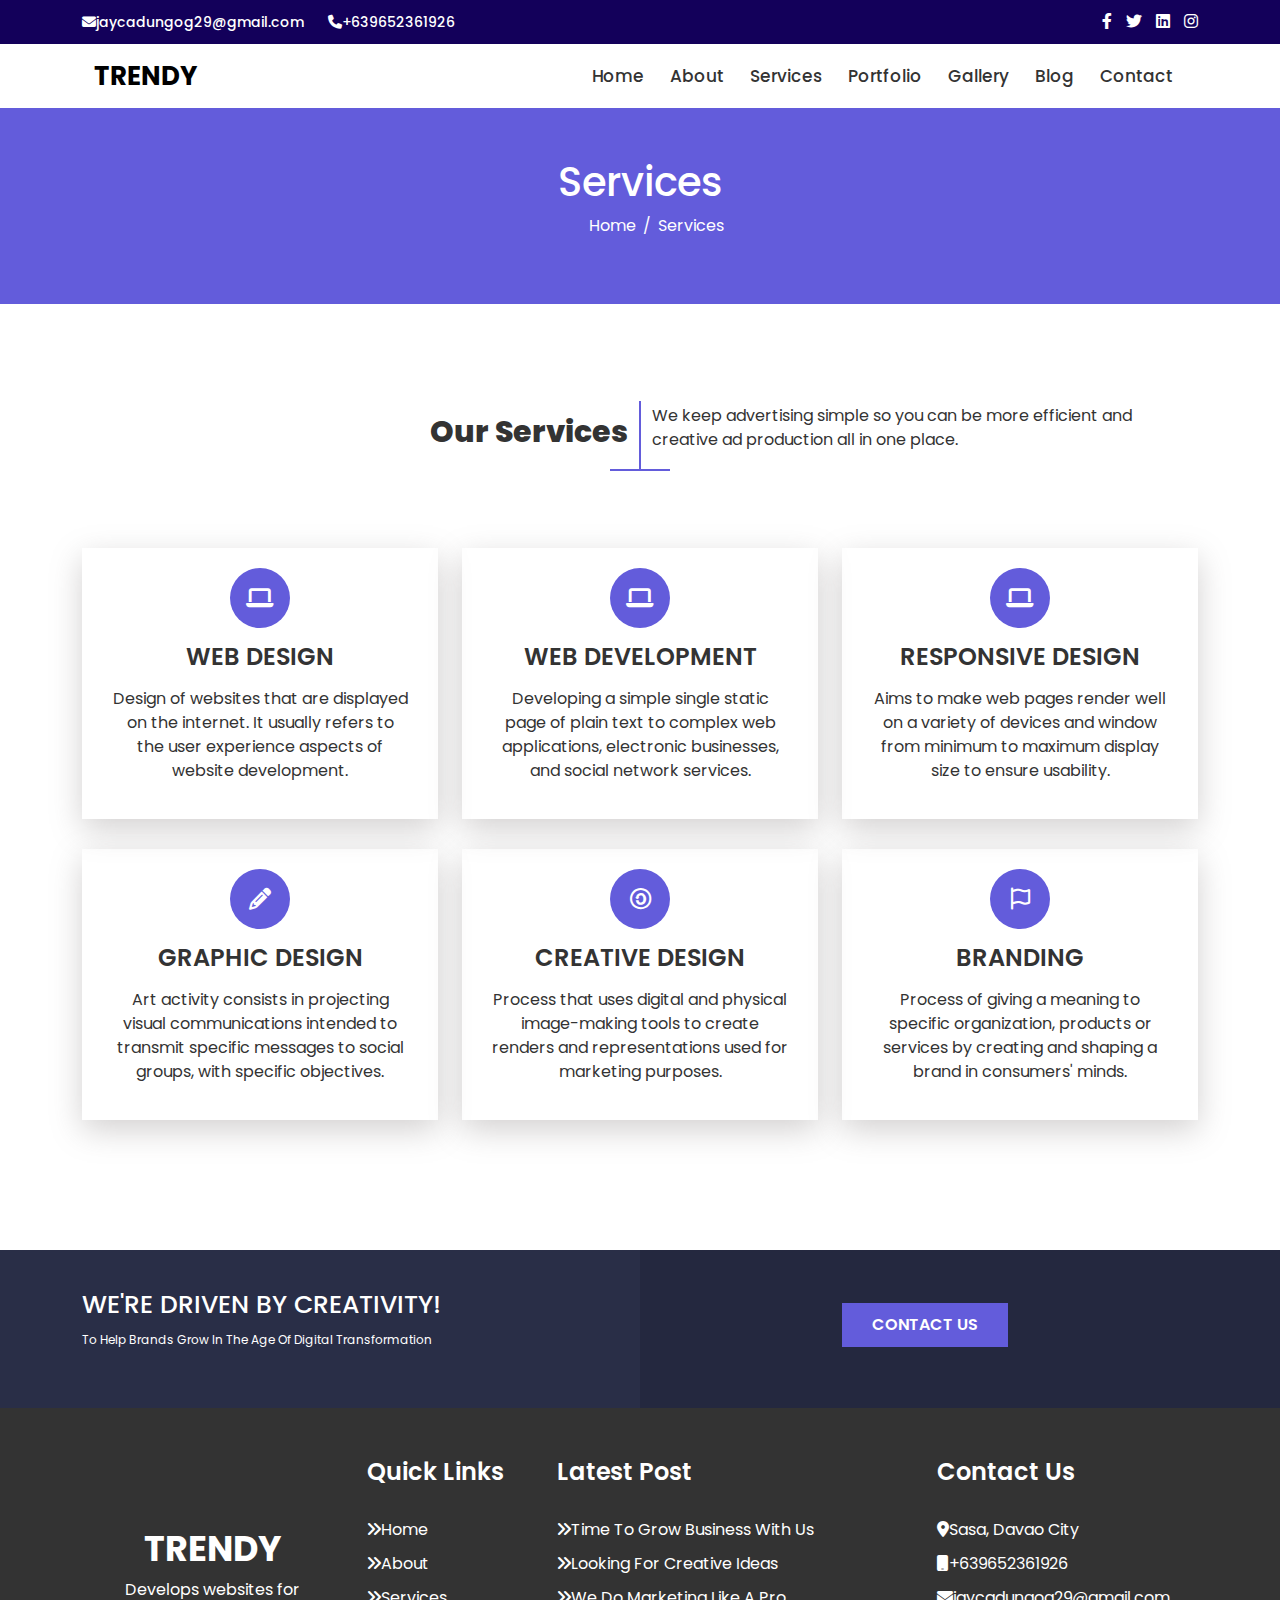
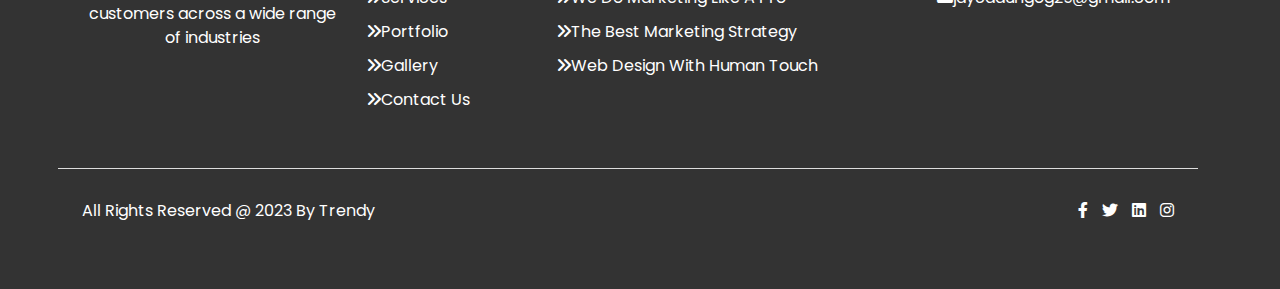
<file: services.html>
<!DOCTYPE html>
<html lang="en">
<head>
    <meta charset="UTF-8">
    <meta http-equiv="X-UA-Compatible" content="IE=edge">
    <meta name="viewport" content="width=device-width, initial-scale=1.0">
    <title>Services | Trendy</title>
    
    <link rel="stylesheet" href="assets/css/font-awesome.min.css">
  
    <link rel="stylesheet" href="assets/css/bootstrap.min.css">
  
    <link rel="stylesheet" href="assets/css/owl-carousel.min.css">
   
    <link rel="stylesheet" href="assets/css/style.css">
</head>
<body>

  <!--------------------------------------------------TOP BAR------------------------------------------------->

  <section class="top-bar-area">
      <div class="container">
            <div class="row">
                <div class="col-xl-6">
                    <div class="top-bar-info">
                        <a href="mailto:jaycadungog29@gmail.com"><i class="fa-solid fa-envelope"></i>jaycadungog29@gmail.com</a>
                        <a href="tel:+639652361926"><i class="fa-solid fa-phone"></i>+639652361926</a>
                    </div>
                </div>
                <div class="col-xl-6 d-flex justify-content-end">
                    <div class="top-bar-social">
                       <a href=""><i class="fa-brands fa-facebook-f"></i></a>
                       <a href=""><i class="fa-brands fa-twitter"></i></a>
                       <a href=""><i class="fa-brands fa-linkedin"></i></a>
                       <a href=""><i class="fa-brands fa-instagram"></i></a>
                    </div>
                </div>
            </div>
      </div>
  </section>


  <!--------------------------------------------------HEADER------------------------------------------------->

  <header class="header-area">
        <div class="container">
            <div class="row">
                <div class="col-xl-12">
                    <nav class="navbar navbar-expand-lg">
                        <div class="container-fluid">
                          <a class="navbar-brand" href="index.html">trendy</a>
                          <button class="navbar-toggler" type="button" data-bs-toggle="collapse" data-bs-target="#navbarNav" aria-controls="navbarNav" aria-expanded="false" aria-label="Toggle navigation">
                            <span class="navbar-toggler-icon"></span>
                          </button>
                          <div class="collapse navbar-collapse d-flex justify-content-end" id="navbarNav">
                            <ul class="navbar-nav trendy-menu">
                              <li class="nav-item">
                                <a class="nav-link" href="index.html">Home</a>
                              </li>
                              <li class="nav-item">
                                <a class="nav-link" href="about.html">About</a>
                              </li>
                              <li class="nav-item">
                                <a class="nav-link" href="services.html">Services</a>
                              </li>
                              <li class="nav-item">
                                <a class="nav-link" href="portfolio.html">Portfolio</a>
                              </li>
                              <li class="nav-item">
                                <a class="nav-link" href="gallery.html">Gallery</a>
                              </li>
                              <li class="nav-item">
                                <a class="nav-link" href="blog.html">Blog</a>
                              </li>
                              <li class="nav-item">
                                <a class="nav-link" href="contact.html">Contact</a>
                              </li>
                            </ul>
                          </div>
                        </div>
                      </nav>
                </div>
            </div>
        </div>
    </header>
                 
  <!--------------------------------------------------BREADCUMB------------------------------------------------->
  <section class="breadcumb-area">
    <div class="container">
        <div class="row">
            <div class="col-xl-12 text-center">
                <h4>services</h4>
                <ul>
                    <li><a href="">home</a></li> /
                    <li>services</li>
                </ul>
            </div>
        </div>
    </div>
  </section>
  

   <!--------------------------------------------------SERVICES------------------------------------------------->

   <section class="services-area pt-100 pb-100">
    <div class="container">
      <div class="row align-items-center section-title">
        <div class="col-md-6 text-end">
          <h4>our services</h4>
        </div>
        <div class="col-xl-6">
          <p>We keep advertising simple so you can be more efficient and creative ad production all in one place.</p>
        </div>
      </div>
      <div class="row">
        <div class="col-xl-4 col-lg-6 text-center">
          <div class="single-service">
            <i class="fa-solid fa-laptop"></i>
              <h4>web design</h4>
              <p>Design of websites that are displayed on the internet. It usually refers to the user experience aspects of website development.</p>
          </div>
        </div>
        <div class="col-xl-4 col-lg-6 text-center">
          <div class="single-service">
            <i class="fa-solid fa-laptop"></i>
              <h4>web development</h4>
              <p>Developing a simple single static page of plain text to complex web applications, electronic businesses, and social network services.</p>
          </div>
        </div>
        <div class="col-xl-4 col-lg-6 text-center">
          <div class="single-service">
            <i class="fa-solid fa-laptop"></i>
              <h4>responsive design</h4>
              <p>Aims to make web pages render well on a variety of devices and window from minimum to maximum display size to ensure usability.</p>
          </div>
        </div>
        <div class="col-xl-4 col-lg-6 text-center">
          <div class="single-service">
            <i class="fa-solid fa-pencil"></i>
              <h4>graphic design</h4>
              <p>Art activity consists in projecting visual communications intended to transmit specific messages to social groups, with specific objectives.</p>
          </div>
        </div>
        <div class="col-xl-4 col-lg-6 text-center">
          <div class="single-service">
            <i class="fa-brands fa-creative-commons-sa"></i>
              <h4>creative design</h4>
              <p>Process that uses digital and physical image-making tools to create renders and representations used for marketing purposes.</p>
          </div>
        </div>
        <div class="col-xl-4 col-lg-6 text-center">
          <div class="single-service">
            <i class="fa-regular fa-flag"></i>
              <h4>branding</h4>
              <p>Process of giving a meaning to specific organization, products or services by creating and shaping a brand in consumers' minds.</p>
          </div>
        </div>
      </div>
    </div>
  </div>
</section>

  <!--------------------------------------------------CTA------------------------------------------------->

  <section class="cta-area">
    <div class="container">
      <div class="row align-items-center">
        <div class="col-lg-6">
          <h4>We're driven by creativity!</h4>
          <p>to help brands grow in the age of digital transformation</p>
        </div>
        <div class="col-lg-6 text-center">
          <a href="" class="box-btn">contact us</a>
        </div>
      </div>
    </div>
  </section>
  
  
    
    <!--------------------------------------------------FOOTER------------------------------------------------->
  
    <footer class="footer-area">
      <div class="container">
        <div class="row">
          <div class="col-xl-3 col-lg-6 text-center">
            <div class="footer-logo">
               <h4>trendy</h4>
               <p>Develops websites for customers across a wide range of industries</p>
            </div>
          </div>
          <div class="col-xl-2 col-lg-6">
            <div class="single-footer">
              <h4 class="page-title">quick links</h4>
              <ul>
                <li><a href=""><i class="fa-solid fa-angles-right"></i>home</a></li>
                <li><a href=""><i class="fa-solid fa-angles-right"></i>about</a></li>
                <li><a href=""><i class="fa-solid fa-angles-right"></i>services</a></li>
                <li><a href=""><i class="fa-solid fa-angles-right"></i>portfolio</a></li>
                <li><a href=""><i class="fa-solid fa-angles-right"></i>gallery</a></li>
                <li><a href=""><i class="fa-solid fa-angles-right"></i>contact us</a></li>
              </ul>
            </div>
          </div>
          <div class="col-xl-4 col-lg-6">
             <div class="single-footer">
                <h4 class="page-title">latest post</h4>
                <ul>
                  <li><a href=""><i class="fa-solid fa-angles-right"></i>Time to grow business with us</a></li>
                  <li><a href=""><i class="fa-solid fa-angles-right"></i>Looking for creative ideas</a></li>
                  <li><a href=""><i class="fa-solid fa-angles-right"></i>We do marketing like a pro</a></li>
                  <li><a href=""><i class="fa-solid fa-angles-right"></i>The Best marketing strategy</a></li>
                  <li><a href=""><i class="fa-solid fa-angles-right"></i>Web design with human touch</a></li>
                </ul>
             </div>
          </div>
          <div class="col-xl-3 col-lg-6">
            <div class="single-footer">
               <h4 class="page-title">contact us</h4>
               <ul>
                  <li><i class="fa-sharp fa-solid fa-location-dot"></i>Sasa, Davao City</li>
                  <li><i class="fa-solid fa-mobile"></i>+639652361926</li>
                  <li><i class="fa-solid fa-envelope"></i>jaycadungog29@gmail.com</li>
               </ul>
            </div>
         </div>
           <div class="row copy">
             <div class="col-lg-6">
               <p>all rights reserved @ 2023 by trendy</p>
             </div>
             <div class="col-lg-6 text-end">
               <a href=""><i class="fa-brands fa-facebook-f"></i></a>
               <a href=""><i class="fa-brands fa-twitter"></i></a>
               <a href=""><i class="fa-brands fa-linkedin"></i></a>
               <a href=""><i class="fa-brands fa-instagram"></i></a>
             </div>
           </div>
         </div>
     </footer>
                  
              
  
      <script src="assets/js/jquery.min.js"></script>
    
      <script src="assets/js/popper.min.js"></script>
      
      <script src="assets/js/bootstrap.min.js"></script>
     
      <script src="assets/js/owl-carousel.min.js"></script>
    
      <script src="assets/js/waypoint.min.js"></script>
     
      <script src="assets/js/counterup.min.js"></script>
  
      <script src="assets/js/isotope.min.js"></script>
  
      <script src="assets/js/magnific.popup.min.js"></script>
     
      <script src="assets/js/main.js"></script>
  
  </body>
  </html>
</file>
<file: assets/css/style.css>
@import url('https://fonts.googleapis.com/css2?family=Poppins:wght@400;500;600;700;800&display=swap');
body{
    font-family: 'Poppins', sans-serif;
    font-size: 16px;
    line-height: 24px;
    color: #333;
}

.pt-100{
    padding-top: 100px;
}
.pb-100{
    padding-bottom: 100px;
}

/*-----------------------TOP BAR----------------------------*/
.top-bar-area {
    background-color: #13005A;
    padding: 10px 0;
}
.top-bar-info a {
    color: #fff;
    text-decoration: none;
    margin-right: 20px;
    font-weight: 500;
    font-size: 14px;
}
.top-bar-social a {
    color: #fff;
    margin-left: 10px;
}
.navbar-brand {
    text-transform: uppercase;
    font-size: 26px;
    font-weight: 700;  
}
.trendy-menu li a {
    color: #333;
}
.navbar-nav.trendy-menu li {
    position: relative;
}
.navbar-nav.trendy-menu li a {
    color:#333;
    font-size: 17px;
    font-weight: 500;
    margin: 0 5px;
    transition: .3s;
    padding: 20px 0;
}
.navbar.navbar-expand-lg {
    padding: 0;
}
.navbar-nav.trendy-menu li a:hover {
    color: #635cdb;
}
.navbar-nav.trendy-menu li ul {
    position: absolute;
    width: 200px;
    list-style: none;
    padding: 5px 0;
    background-color: #fff;
    border: 1px solid #f4f4f4;
    box-shadow: 0 3px 5px -1px rgba(0, 0, 0, 0.1);
    transform: .3s;
    opacity: 0;
    visibility: hidden;
    transform: scaleY(0);
    transform-origin: 0 0 0;
    z-index: 9;
}

.single-slide {
    height: 100vh;
    background-size: cover;
    background-position: center;
    position: relative;
    z-index: 2;
    color: #fff;
}
.single-slide:before {
    content:"";
    position: absolute;
    width: 100%;
    height: 100%;
    background-color: #333;
    opacity: .8;
    z-index: -1;
    left: 0;
    top: 0;
}
.slide-content h4 {
    text-transform: capitalize;
    position: relative;
}
.slide-content h4 {
    text-transform: capitalize;
    position: relative;
    display: inline-block;
    padding-bottom: 15px;
}
.slide-content h4:before {
    content: "";
    position: absolute;
    width: 60px;
    height: 2px;
    bottom: 0;
    left: 50%;
    transform: translateX(-50%);
}
.single-content h4:before {
    position: absolute;
    content: "";
    width: 60px;
    height: 2px;
    background-color: #635cdb;
    left: 50%;
    bottom: 0;
    transform: translateX(-50%);
    padding-bottom: 15px;    
}
.slide-content h1 {
    text-transform: capitalize;
    font-weight: 700;
    font-size: 50px;
}
.box-btn {
    display: inline-block;
    text-decoration: none;
    color: #fff;
    text-transform: uppercase;
    background-color: #635cdb;
    font-weight: 600;
    padding: 10px 30px;
    transition: .3s;
    position: relative;
    overflow: hidden;
    z-index: 2;
}
.box-btn:before {
    content: "";
    position: absolute;
    width: 100%;
    height: 100%;
    background-color: #494679;
    left: -100%;
    top: 0;
   transition: .3s;
   z-index: -1;
}
.box-btn:hover::before {
    left: 0;
}
.box-btn:hover{
    color: #fff;
}
.slider-area .owl-dots button {
    width: 20px;
    height: 20px;
    background-color: #fff;
    display: block;
    margin: 15px 0;
}
.slider-area .owl-dots {
    position: absolute;
    right: 20px;
    top: 50%;
    transform: translateY(-50%);
}
.slider-area .owl-dots button.active {
    background-color: #635cdb;
}


/*-----------------------ABOUT----------------------------*/

.section-title {
    position: relative;
    margin-bottom: 80px ;
}
.section-title::before {
    content: "";
    position: absolute;
    width: 70px;
    height: 2px;
    background-color: #635cdb;
    left: 50%;
    transform: translateX(-50%) rotate(90deg);
}
.section-title:after {
    content: "";
    position: absolute;
    width: 60px;
    height: 2px;
    background-color: #635cdb;
    left: 50%;
    bottom: -3px;
    transform: translateX(-50%);
}
.section-title h4 {
    text-transform: capitalize;
    font-weight: 800;
    font-size: 30px;
}
.page-title {
    position: relative;
    text-transform: capitalize;
    font-weight: 600;
    font-size: 24px;
    padding-bottom: 7px;
    margin-bottom: 15px;
}
.page-title:before {
    content: "";
    position: absolute;
    width: 40px;
    height: 2px;

    bottom: 0;
}
.single-about:hover .about-icon i {
    background-color: #635cdb;
    color: #fff;
}
.about-icon i {
    border: 1px solid #635cdb;
    width: 40px;
    height: 40px;
    text-align: center;
    line-height: 40px;
    border-radius: 50%;
    color: #635cdb;
    transform: .3s;
}


/*-----------------------FEATURES----------------------------*/

.features-area .page-title {
    text-transform: uppercase;
    color: #FFF;
    margin-bottom: 35px;
}
.features-area .accordion-button {
    background-color: #635cdb;
    border: 0;
    color: #FFF;
    font-size: 18px;
    font-weight: 600;
}
.features-area .accordion-item {
    border: 0;
}
.features-area h5 {
    color: #fff;
    text-transform: uppercase;
    font-weight: 700;
    font-size: 18px;
}
.features-area .progress-bar {
    background-color: #635cdb;
    height: 20px;
}
.features-area .progress {
    height: 20px;
}


/*-----------------------SERVICES----------------------------*/

.single-service {
    box-shadow: 0px 10px 30px 0px rgba(121, 115, 115, 0.33);
    padding: 20px 30px;
    margin-bottom: 30px;
    transition: .3s;
    border-bottom: 2px solid dashed #fff;
}
.single-service i {
    background-color: #635cdb;
    width: 60px;
    height: 60px;
    line-height: 60px;
    color: #fff;
    font-size: 22px;
    border-radius: 50%;
    transition: .3s;
}
.single-service h4 {
    text-transform: uppercase;
    font-weight: 600;
    margin: 15px 0 15px;
}
.single-service:hover i {
    border-radius: 0;
}
.single-service:hover {
    border-color: #635cdb;
}


/*-----------------------COUNTER----------------------------*/

.single-counter {
    background-color: #292e47;
    color: #fff;
    padding: 60px 40px;
}
.single-counter i {
   background-color: #635cdb;
   width: 40px;
   height: 40px;
   line-height: 40px;
   text-align: center;
   border-radius: 50%;
}
.single-counter h4 span {
    display: block;
    font-size: 30px;
    font-weight: bold; 
    margin-top: 5px;
}
.single-counter h4 {
    text-transform: capitalize;
    font-size: 10px;
}
.counter-area .col-md-3:nth-child(even) .single-counter {
     background-color: #24283f;
}
.navbar-nav.trendy-menu {
    width: 100%;
    justify-content: flex-end;
}

/*-----------------------CREATIVE----------------------------*/

.single-team {
    position: relative;
    overflow: hidden;
}
.single-team:hover .team-overlay {
    opacity: 1;
    visibility: visible;
    transform: scale(1); rotate: 360deg;
}
.team-overlay {
    position: absolute;
    left: 0;
    top: 0;
    width: 100%;
    height: 100%;
    z-index: 2;
    opacity: 0;
    visibility: hidden;
    transition: .3s;
    transform: scale(0); rotate: 0;
}
.team-overlay::before {
    content: "";
    position: absolute;
    width: 100%;
    height: 100%;
    background-color: #333;
    opacity: .8;
    z-index: -1;
}
.team-content {
    position: absolute;
    width: 100%;
    height: 100%;
    display: flex;
    flex-direction: column;
    align-items: center;
    justify-content: center;
    text-align: center;
}
.team-content h4 {
    color: #fff;
    text-transform: capitalize;
    font-weight: 600;
}
.team-content h4 span {
    display: block;
    font-weight: 400;
    font-size: 16px;
    margin-top: 5px;
}
.team-content a {
    flex-direction: row;
}
.team-social a {
    color: #fff;
    margin: 0 5x;
    transition: .3s;
}
.team-social a:hover {
    color: #635cdb;
}


/*-----------------------TESTIMONIALS----------------------------*/

.testimonials-area {
    background-size: cover;
    background-position: center;
    z-index: 2;
    position: relative;
    color: #fff;
}
.testimonials-area:before {
    content: "";
    position: absolute;
    width: 100%;
    height: 100%;
    background-color: #333;
    opacity: .8;
    top: 0;
    left: 0;
    z-index: -1;
}
.single-testimonials {
    text-align: center;
    background-color: #fff;
    padding: 35px;
 }
.single-testimonials img{
   max-width: 100px;
   margin: 0 auto;
   border-radius: 50%;
   border: 2px solid #fff;
   padding: 5px;
   margin-bottom: 40px;
}
.single-testimonials h4 {
    text-transform: capitalize;
    font-size: 24px;
    font-weight: 600;  
}
.single-testimonials h4 span {
    display: block;
    font-size: 14px;
    font-weight: 400;
    margin-top: 5px;
    font-style: italic;
}
.testimonials .owl-item.center .single-testimonials {
     background-color: #7b76e0 !important;
}


/*-----------------------BLOG----------------------------*/

.single-blog {
    border: 1px solid #ddd;
}
.blog-content {
    padding: 25px;
}
.blog-content h4 a {
    text-decoration: navajowhite;
    color: #333;
    text-transform: capitalize;
    font-size: 23px;
}
.blog-content h4 a:hover {
    color: #635cdb;
}
.meta a {
    text-decoration: none;
    margin-right: 5px;
    text-transform: uppercase;
    font-weight: 600;
    font-size: 13px;
    color: #333;
    font-style: italic;
    transition: .3s;
}
.meta a:hover {
    color: #635cdb;
}
.blog-content p {
    border-top: 1px dashed #ddd;
    margin-top: 10px;
    padding-top: 10px;
}


/*-----------------------CTA----------------------------*/

.cta-area {
    position: relative;
    padding: 40px 0;
    color: #fff;
}
.cta-area:before {
    position: absolute;
    content: "";
    width: 50%;
    height: 100%;
    background-color: #292e47;
    z-index: -1;
    left: 0;
    top: 0;
}
.cta-area:after {
    position: absolute;
    content: "";
    width: 50%;
    height: 100%;
    background-color: #24283f;
    right: 0;
    top: 0;
}
.cta-area h4 {
    text-transform: uppercase;
    font-size: 25px;
    font-weight: 500;
}
.cta-area p {
    text-transform: capitalize;
    font-size: 12px;
}


/*-----------------------FOOTER----------------------------*/

.footer-area {
    padding: 50px 0px;
    background-color: #333;
}
.footer-logo {
    margin-top: 70px;
    color: #fff;
}
.footer-logo h4 {
    text-transform: uppercase;
    font-weight: 700;
    font-size: 35px;
}
.single-footer h4 {
    color: #fff;
}
.single-footer ul {
    list-style: none;
    padding: 0;
    margin-top: 25px;
    color: #fff;
}
.single-footer ul li {
    padding-bottom: 10px ;
}
.single-footer ul li {
font-weight: 400;
}
.single-footer ul li a {
    color: #fff;
    text-transform: capitalize;
    text-decoration: none;
    transition: .3s;
}
.single-footer ul li a:hover {
    color: #635cdb;
}
.row.copy {
    border-top: 1px solid #ddd;
    padding-top: 30px;
    margin-top: 30px;
}
.copy p {
    text-transform: capitalize;
    color: #fff;
}
.copy a {
    color: #fff;
    margin-left: 10px;
    transition: .3s;
}
.copy a:hover {
    color: #635cdb;
}

/*-----------------------BREADCUMB----------------------------*/

.breadcumb-area {
    background-color: #635cdb;
    padding: 50px 0;
}
.breadcumb-area h4 {
    text-transform: capitalize;
    color: #fff;
    font-size: 40px;
}
.breadcumb-area ul {
    display: flex;
    justify-content: center;
    list-style: none;
    color: #fff;
}
.breadcumb-area ul li {
    text-transform: capitalize;
    margin: 0 7px;
}
.breadcumb-area ul li a {
    color: #fff;
    text-decoration: navajowhite;
}

/*-----------------------PORTFOLIO----------------------------*/

.single-portfolio img {
    width: 100%;  
 }
 .single-portfolio {
    position: relative;
}

.portfolio-overlay {
    position: absolute;
    width: 100%;
    height: 100%; 
    left: 0;
    top: 0;
    z-index: 2;
    color: #fff;
    display: flex;
    justify-content: center;
    align-items: center;
    flex-direction: column;
    text-align: center;
    visibility: hidden;
    opacity: 0;
    transition: .3s;
}
.portfolio-overlay:before {
    position: absolute;
    content: "";
    width: 100%;
    height: 100%;
    background-color: #333;
    opacity: .8;
    z-index: -1;
}
.portfolio-overlay i {
    border: 1px solid #fff;
    width: 40px;
    height: 40px;
    border-radius: 50%;
    text-align: center;
    line-height: 40px;
    cursor: pointer;
    transition: .3s;
}

.portfolio-overlay i:hover {
    background-color: #635cdb;
    color: #fff;
    border-color: #635cdb;
}
.portfolio-overlay h4 {
    text-transform: capitalize;
    margin-top: 15px;
    font-size: 24px;
}
.portfolio-overlay h4 span {
    display: block;
    font-size: 15px;
    font-style: italic;
    text-transform: lowercase;
    margin-top: 5px;
}
.single-portfolio:hover .portfolio-overlay {
    opacity: 1;
    visibility: visible;
}
.portfolio-menu {
   list-style: none;
   margin-bottom: 50px;
}
.portfolio-menu li {
   border: 1px solid #635cdb;
   padding: 5px 15px;
   text-transform: capitalize;
   font-weight: 500;
   margin: 0 10px;
   cursor: pointer;
}
.portfolio-menu li.active {
    background-color: #635cdb;
    color: #fff;
}

/*-----------------------GALLERY----------------------------*/

.single-gallery img{
    width: 100%;  
 }
.single-gallery {
    position: relative;
}
.gallery-overlay {
    position: absolute;
    width: 100%;
    height: 100%; 
    left: 0;
    top: 0;
    z-index: 2;
    color: #fff;
    display: flex;
    justify-content: center;
    align-items: center;
    flex-direction: column;
    text-align: center;
    visibility: hidden;
    opacity: 0;
    transition: .3s;
}
.gallery-overlay:before {
    position: absolute;
    content: "";
    width: 100%;
    height: 100%;
    background-color: #333;
    opacity: .8;
    z-index: -1;
}
.gallery-overlay i {
    border: 1px solid #fff;
    width: 40px;
    height: 40px;
    border-radius: 50%;
    text-align: center;
    line-height: 40px;
    cursor: pointer;
    transition: .3s;
}
.gallery-overlay h4 {
    text-transform: capitalize;
    margin-top: 15px;
    font-size: 24px;
}
.single-gallery:hover .gallery-overlay {
    opacity: 1;
    visibility: visible;
}
.gallery-overlay a {
    color:#fff;
}

.gallery-overlay i:hover {
    background-color: #635cdb;
    color: #fff;
    border-color: #635cdb;
}
.single-gallery {
    margin-bottom: 30px;
}


/*-----------------------BLOG----------------------------*/

.blog-page .single-blog {
    margin-bottom: 30px;
}

/*---------------------------CONTACT US------------------------*/

.single-contact i {
    background-color: #635cdb;
    width: 60px;
    height: 60px;
    line-height: 60px;
    color: #fff;
    border-radius: 50%;
    font-size: 22px;
    margin-bottom: 10px;
}
.single-contact h4 {
    font-weight: 600;
    font-size: 20px;
}
.single-contact h4 span {
    display: block;
    font-size: 16px;
    margin-top: 6px;
}
.contact-map iframe{
    width: 100%;
    height: 270px;
    border: 1px solid #ddd;
    padding: 3px;
}
</file>
<file: assets/css/responsive.css>
@media only screen and(min-width: 1200px) and (max-width:1400px){
    .section-title::after {
        bottom: -2px;
    }
    .single-counter h4 {
        font-size: 15px;
    }

}

@media only screen and(min-width: 992px) and (max-width:1200px){
    .section-title::after {
        bottom: -2px;
    }
    .single-counter h4 {
        font-size: 10px;
    }
    
}

@media only screen and(min-width: 768px) and (max-width:992px){
    .header-area{
        padding: 20px 0;
    }
    .section-title::after {
        bottom: 10px;
    }

}
</file>
